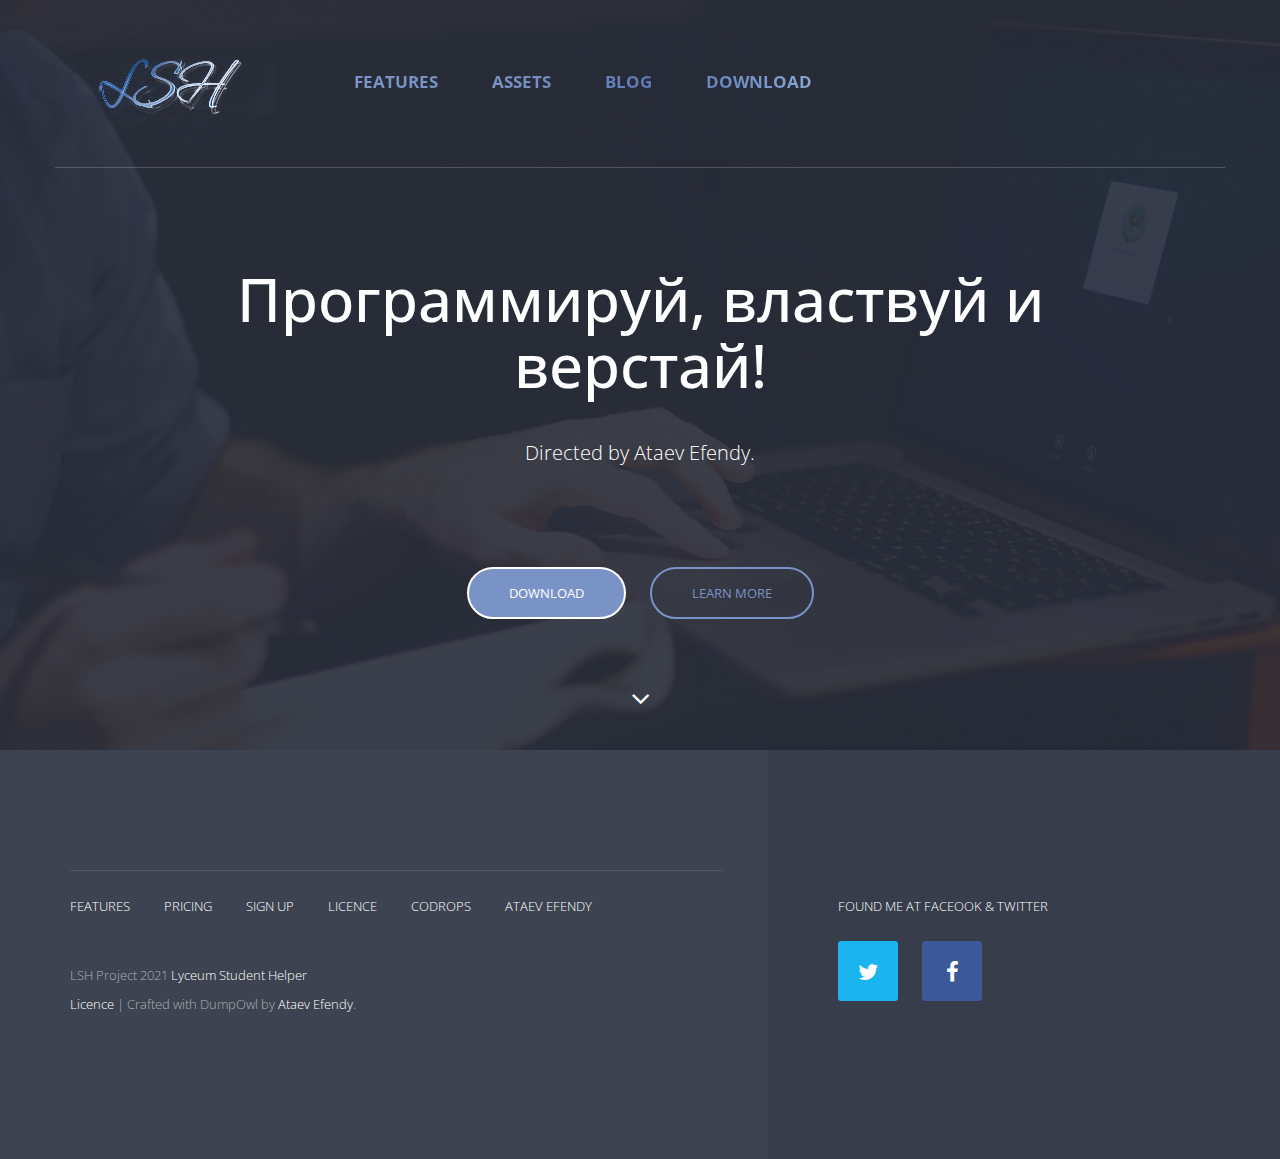
<file: index.html>
<!doctype html>
<!--[if lt IE 7]>      <html class="no-js lt-ie9 lt-ie8 lt-ie7" lang=""> <![endif]-->
<!--[if IE 7]>         <html class="no-js lt-ie9 lt-ie8" lang=""> <![endif]-->
<!--[if IE 8]>         <html class="no-js lt-ie9" lang=""> <![endif]-->
<!--[if gt IE 8]><!--> <html class="no-js" lang=""> <!--<![endif]-->
<head>
    <meta charset="utf-8">
    <!--<meta http-equiv="X-UA-Compatible" content="IE=edge,chrome=1">-->
    <meta http-equiv="X-UA-Compatible" content="IE=edge" />
    <title>Lyceum Student Helper</title>
    <meta name="description" content="">
    <meta name="viewport" content="width=device-width, initial-scale=1">
    <link rel="apple-touch-icon" href="apple-touch-icon.png">
    <link rel="icon" type="image/png" href="favicon-32x32.png" sizes="32x32" />
    <link rel="icon" type="image/png" href="favicon-16x16.png" sizes="16x16" />
    <link rel="stylesheet" href="css/normalize.min.css">
    <link rel="stylesheet" href="css/bootstrap.min.css">
    <link rel="stylesheet" href="css/jquery.fancybox.css">
    <link rel="stylesheet" href="css/flexslider.css">
    <link rel="stylesheet" href="css/styles.css">
    <link rel="stylesheet" href="css/queries.css">
    <link rel="stylesheet" href="css/etline-font.css">
    <link rel="stylesheet" href="bower_components/animate.css/animate.min.css">
    <link rel="stylesheet" href="http://maxcdn.bootstrapcdn.com/font-awesome/4.3.0/css/font-awesome.min.css">
    <script src="js/vendor/modernizr-2.8.3-respond-1.4.2.min.js"></script>
</head>
<body id="top">
    <!--[if lt IE 8]>
    <p class="browserupgrade">You are using an <strong>outdated</strong> browser. Please <a href="http://browsehappy.com/">upgrade your browser</a> to improve your experience.</p>
    <![endif]-->
    <section class="hero">
        <section class="navigation">
            <header>
                <div class="header-content">
                    <div class="logo"><a href="#"><img src="img/LSH-logo5.png" alt="Sedna logo"></a></div>
                    <div class="header-nav">
                        <nav>
                            <ul class="primary-nav">
                                <li><a href="#">Features</a></li>
                                <li><a href="#">Assets</a></li>
                                <li><a href="#">Blog</a></li>
                                <li><a href="#">Download</a></li>
                            </ul>
                        </nav>
                    </div>
                    <div class="navicon">
                        <a class="nav-toggle" href="#"><span></span></a>
                    </div>
                </div>
            </header>
        </section>
        <div class="container">
            <div class="row">
                <div class="col-md-10 col-md-offset-1">
                    <div class="hero-content text-center">
                        <h1>Программируй, властвуй и верстай!</h1>
                        <p class="intro">Directed by Ataev Efendy.</p>
                        <a href="#" class="btn btn-fill btn-large btn-margin-right">Download</a> <a href="#" class="btn btn-accent btn-large">Learn more</a>
                    </div>
                </div>
            </div>
        </div>
        <div class="down-arrow floating-arrow"><a href="#"><i class="fa fa-angle-down"></i></a></div>
    </section>
    <!--
    <section class="intro section-padding">
        <div class="container">
            <div class="row">
                <div class="col-md-4 intro-feature">
                    <div class="intro-icon">
                        <span data-icon="&#xe033;" class="icon"></span>
                    </div>
                    <div class="intro-content">
                        <h5>Easily Customised</h5>
                        <p>Easily customise Sedna to suit your start up, portfolio or product. Take advantage of the layered Sketch file and bring your product to life.</p>
                    </div>
                </div>
                <div class="col-md-4 intro-feature">
                    <div class="intro-icon">
                        <span data-icon="&#xe030;" class="icon"></span>
                    </div>
                    <div class="intro-content">
                        <h5>Modern Design</h5>
                        <p>Designed with modern trends and techniques in mind, Sedna will help your product stand out in an already saturated market.</p>
                    </div>
                </div>
                <div class="col-md-4 intro-feature">
                    <div class="intro-icon">
                        <span data-icon="&#xe046;" class="icon"></span>
                    </div>
                    <div class="intro-content last">
                        <h5>Responsive Development</h5>
                        <p>Built using the latest web technologies like html5, css3, and jQuery, rest assured Sedna will look smashing on every device under the sun.</p>
                    </div>
                </div>
            </div>
        </div>
    </section>
    -->
    <!--
    <section class="features section-padding" id="features">
        <div class="container">
            <div class="row">
                <div class="col-md-5 col-md-offset-7">
                    <div class="feature-list">
                        <h3>Sedna will drive your product forward</h3>
                        <p>Present your product, start up, or portfolio in a beautifully modern way. Turn your visitors in to clients.</p>
                        <ul class="features-stack">
                            <li class="feature-item">
                                <div class="feature-icon">
                                    <span data-icon="&#xe03e;" class="icon"></span>
                                </div>
                                <div class="feature-content">
                                    <h5>Universal & Responsive</h5>
                                    <p>Sedna is universal and will look smashing on any device.</p>
                                </div>
                            </li>
                            <li class="feature-item">
                                <div class="feature-icon">
                                    <span data-icon="&#xe040;" class="icon"></span>
                                </div>
                                <div class="feature-content">
                                    <h5>User Centric Design</h5>
                                    <p>Sedna takes advantage of common design patterns, allowing for a seamless experience for users of all levels.</p>
                                </div>
                            </li>
                            <li class="feature-item">
                                <div class="feature-icon">
                                    <span data-icon="&#xe03c;" class="icon"></span>
                                </div>
                                <div class="feature-content">
                                    <h5>Clean reusable code</h5>
                                    <p>Download and re-use the Sedna open source code for any other project you like.</p>
                                </div>
                            </li>
                        </ul>
                    </div>
                </div>
            </div>
        </div>
        <div class="device-showcase">
            <div class="devices">
                <div class="ipad-wrap wp1"></div>
                <div class="iphone-wrap wp2"></div>
            </div>
        </div>
        <div class="responsive-feature-img"><img src="img/devices.png" alt="responsive devices"></div>
    </section>
-->
<!--
    <section class="features-extra section-padding" id="assets">
        <div class="container">
            <div class="row">
                <div class="col-md-5">
                    <div class="feature-list">
                        <h3>Designed with Sketch!</h3>
                        <p>Easily change/switch/swap every placeholder inside every image on Sedna with the included Sketch files. You’ll have this template customised to suit your business in no time! </p>
                        <p>Nam vehicula malesuada lectus, interdum fringilla nibh. Duis aliquam vitae metus a pharetra. Lorem ipsum dolor sit amet, consectetur adipiscing elit. Donec fermentum augue quis augue ornare, eget faucibus felis pharetra. Proin condimentum et leo quis fringilla.
                        </p>
                        <a href="#" class="btn btn-ghost btn-accent btn-small">What's Sketch?</a>
                    </div>
                </div>
            </div>
        </div>
        <div class="macbook-wrap wp3"></div>
        <div class="responsive-feature-img"><img src="img/macbook-pro.png" alt="responsive devices"></div>
    </section>
    <section class="hero-strip section-padding">
        <div class="container">
            <div class="col-md-12 text-center">
                <h2>
                Customise Sedna with the included <span class="sketch">Sketch <i class="version">3</i></span> file
                </h2>
                <p>Change/swap/edit every aspect of Sedna before you hit development with the included Sketch file.</p>
                <a href="#" class="btn btn-ghost btn-accent btn-large">Download now!</a>
                <div class="logo-placeholder floating-logo"><img src="img/sketch-logo.png" alt="Sketch Logo"></div>
            </div>
        </div>
    </section>
    <section class="blog-intro section-padding" id="blog">
        <div class="container">
            <div class="row">
                <div class="col-md-12">
                    <h3>Showcase your smashing product with Sedna</h3>
                </div>
            </div>
            <div class="row">
                <div class="col-md-6 col-sm-12 col-xs-12 leftcol">
                    <h5>EXCLUSIVE TO CODROPS</h5>
                    <p>Minim veniam, quis nostrud exercitation ullamco laboris nisi ut aliquip ex ea commodo consequat. Duis aute irure dolor in reprehenderit in voluptate velit esse cillum dolore eu fugiat nulla pariatur. Excepteur sint occaecat cupidatat non proident, sunt in culpa qui officia deserunt mollit anim id est laborum.</p>
                </div>
                <div class="col-md-6 col-sm-12 col-xs-12 rightcol">
                    <h5>SPREADING PIXELS AROUND THE WORLD</h5>
                    <p>Minim veniam, quis nostrud exercitation ullamco laboris nisi ut aliquip ex ea commodo consequat. Duis aute irure dolor in reprehenderit in voluptate velit esse cillum dolore eu fugiat nulla pariatur. Excepteur sint occaecat cupidatat non proident, sunt in culpa qui officia deserunt mollit anim id est laborum.</p>
                </div>
            </div>
        </div>
    </section>
    <section class="blog text-center">
        <div class="container-fluid">
            <div class="row">
                <div class="col-md-4">
                    <article class="blog-post">
                        <figure>
                            <a href="img/blog-img-01.jpg" class="single_image">
                                <div class="blog-img-wrap">
                                    <div class="overlay">
                                        <i class="fa fa-search"></i>
                                    </div>
                                    <img src="img/blog-img-01.jpg" alt="Sedna blog image"/>
                                </div>
                            </a>
                            <figcaption>
                            <h2><a href="#" class="blog-category" data-toggle="tooltip" data-placement="top" data-original-title="See more posts">Product</a></h2>
                            <p><a href="#" class="blog-post-title">Getting started with Sedna <i class="fa fa-angle-right"></i></a></p>
                            </figcaption>
                        </figure>
                    </article>
                </div>
                <div class="col-md-4">
                    <article class="blog-post">
                        <figure>
                            <a href="img/blog-img-02.jpg" class="single_image">
                                <div class="blog-img-wrap">
                                    <div class="overlay">
                                        <i class="fa fa-search"></i>
                                    </div>
                                    <img src="img/blog-img-02.jpg" alt="Sedna blog image"/>
                                </div>
                            </a>
                            <figcaption>
                            <h2><a href="#" class="blog-category" data-toggle="tooltip" data-placement="top" data-original-title="See more posts">Technology</a></h2>
                            <p><a href="#" class="blog-post-title">Why IE8 support is deminishing <i class="fa fa-angle-right"></i></a></p>
                            </figcaption>
                        </figure>
                    </article>
                </div>
                <div class="col-md-4">
                    <article class="blog-post">
                        <figure>
                            <a href="img/blog-img-03.jpg" class="single_image">
                                <div class="blog-img-wrap">
                                    <div class="overlay">
                                        <i class="fa fa-search"></i>
                                    </div>
                                    <img src="img/blog-img-03.jpg" class="single_image" alt="Sedna blog image"/>
                                </div>
                            </a>
                            <figcaption>
                            <h2><a href="#" class="blog-category" data-toggle="tooltip" data-placement="top" data-original-title="See more posts">Product</a></h2>
                            <p><a href="#" class="blog-post-title">Sedna tutorial: How to begin your <i class="fa fa-angle-right"></i></a></p>
                            </figcaption>
                        </figure>
                    </article>
                </div>
                <a href="#" class="btn btn-ghost btn-accent btn-small">More news</a>
            </div>
        </div>
    </section>
-->
<!--
    <section class="testimonial-slider section-padding text-center">
        <div class="container">
            <div class="row">
                <div class="col-md-12">
                    <div class="flexslider">
                        <ul class="slides">
                            <li>
                                <div class="avatar"><img src="img/avatar.jpg" alt="Sedna Testimonial Avatar"></div>
                                <h2>"Lorem ipsum dolor sit amet, nullam lucia nisi."</h2>
                                <p class="author">Peter Finlan, Product Designer.</p>
                            </li>
                            <li>
                                <div class="avatar"><img src="img/mani.jpg" alt="Sedna Testimonial Avatar"></div>
                                <h2>"Nunc vel maximus purus. Nullam ac urna ornare."</h2>
                                <p class="author">Manoela Ilic, Founder @ Codrops.</p>
                            </li>
                            <li>
                                <div class="avatar"><img src="img/130.jpg" alt="Sedna Testimonial Avatar"></div>
                                <h2>"Nullam ac urna ornare, ultrices nisl ut, lacinia nisi."</h2>
                                <p class="author">Blaz Robar, Pixel Guru</p>
                            </li>
                        </ul>
                    </div>
                </div>
            </div>
        </div>
    </section>
    <section class="sign-up section-padding text-center" id="download">
        <div class="container">
            <div class="row">
                <div class="col-md-6 col-md-offset-3">
                    <h3>Get started with Sedna, absolutely free</h3>
                    <p>Grab your copy today, exclusively from Codrops</p>
                    <form class="signup-form" action="#" method="POST" role="form">
                        <div class="form-input-group">
                            <i class="fa fa-envelope"></i><input type="text" class="" placeholder="Enter your email" required>
                        </div>
                        <div class="form-input-group">
                            <i class="fa fa-lock"></i><input type="text" class="" placeholder="Enter your password" required>
                        </div>
                        <button type="submit" class="btn-fill sign-up-btn">Sign up for free</button>
                    </form>
                </div>
            </div>
        </div>
    </section>
    <section class="to-top">
        <div class="container">
            <div class="row">
                <div class="to-top-wrap">
                    <a href="#top" class="top"><i class="fa fa-angle-up"></i></a>
                </div>
            </div>
        </div>
    </section>
-->
    <footer>
        <div class="container">
            <div class="row">
                <div class="col-md-7">
                    <div class="footer-links">
                        <ul class="footer-group">
                            <li><a href="#">Features</a></li>
                            <li><a href="#">Pricing</a></li>
                            <li><a href="#">Sign up</a></li>
                            <li><a href="#">Licence</a></li>
                            <li><a href="#">Codrops</a></li>
                            <li><a href="https://vk.com/i_am_always_sarcastic">Ataev Efendy</a></li>
                        </ul>
                        <p>LSH Project 2021 <a href="#">Lyceum Student Helper</a><br>
                        <a href="#">Licence</a> | Crafted with DumpOwl by <a href="#">Ataev Efendy</a>.</p>
                    </div>
                </div>
                <div class="social-share">
                    <p>Found me at Faceook & Twitter</p>
                    <a href="https://twitter.com/NW4E7CjrAIT4fk6" class="twitter-share"><i class="fa fa-twitter"></i></a> <a href="#" class="facebook-share"><i class="fa fa-facebook"></i></a>
                </div>
            </div>
        </div>
    </footer>
    <script src="http://ajax.googleapis.com/ajax/libs/jquery/1.11.2/jquery.min.js"></script>
    <script>window.jQuery || document.write('<script src="js/vendor/jquery-1.11.2.min.js"><\/script>')</script>
    <script src="bower_components/retina.js/dist/retina.js"></script>
    <script src="js/jquery.fancybox.pack.js"></script>
    <script src="js/vendor/bootstrap.min.js"></script>
    <script src="js/scripts.js"></script>
    <script src="js/jquery.flexslider-min.js"></script>
    <script src="bower_components/classie/classie.js"></script>
    <script src="bower_components/jquery-waypoints/lib/jquery.waypoints.min.js"></script>
    <!-- Google Analytics: change UA-XXXXX-X to be your site's ID. -->
    <script>
    (function(b,o,i,l,e,r){b.GoogleAnalyticsObject=l;b[l]||(b[l]=
    function(){(b[l].q=b[l].q||[]).push(arguments)});b[l].l=+new Date;
    e=o.createElement(i);r=o.getElementsByTagName(i)[0];
    e.src='//www.google-analytics.com/analytics.js';
    r.parentNode.insertBefore(e,r)}(window,document,'script','ga'));
    ga('create','UA-XXXXX-X','auto');ga('send','pageview');
    </script>
</body>
</html>
</file>
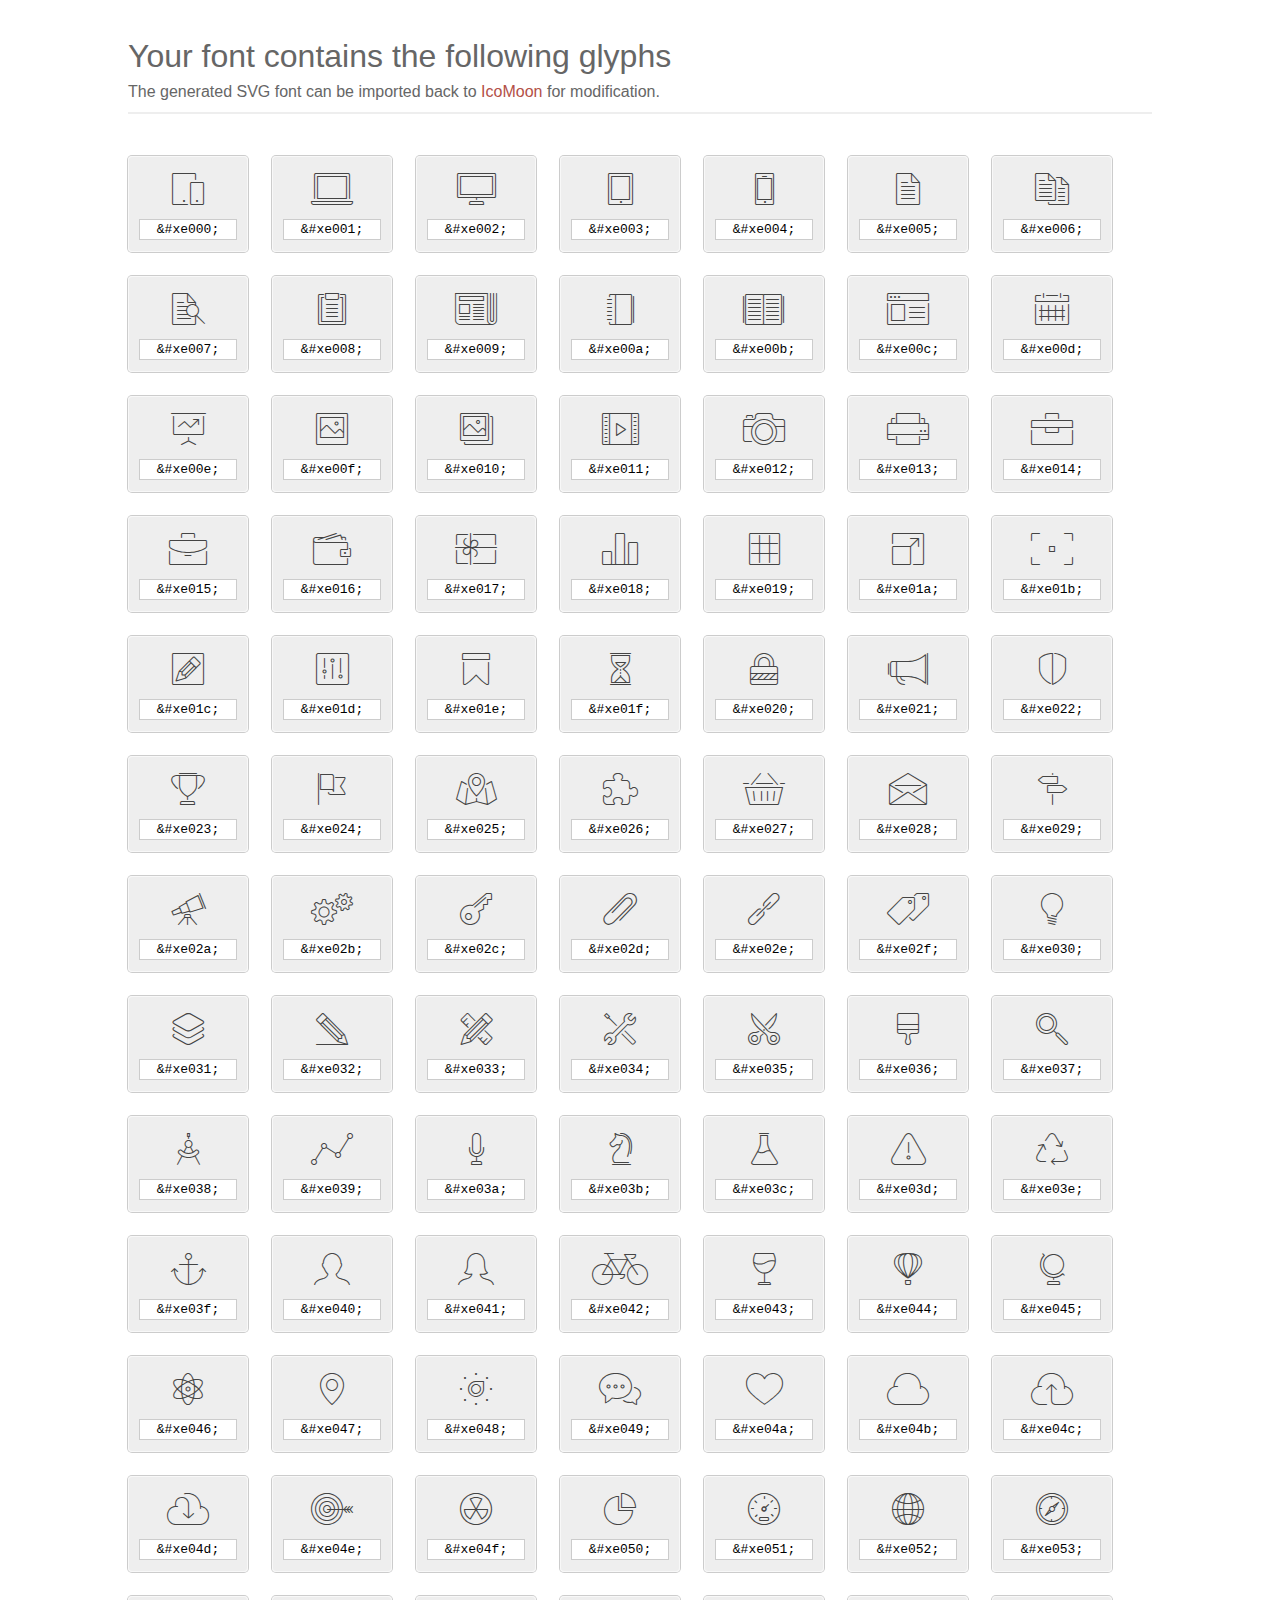
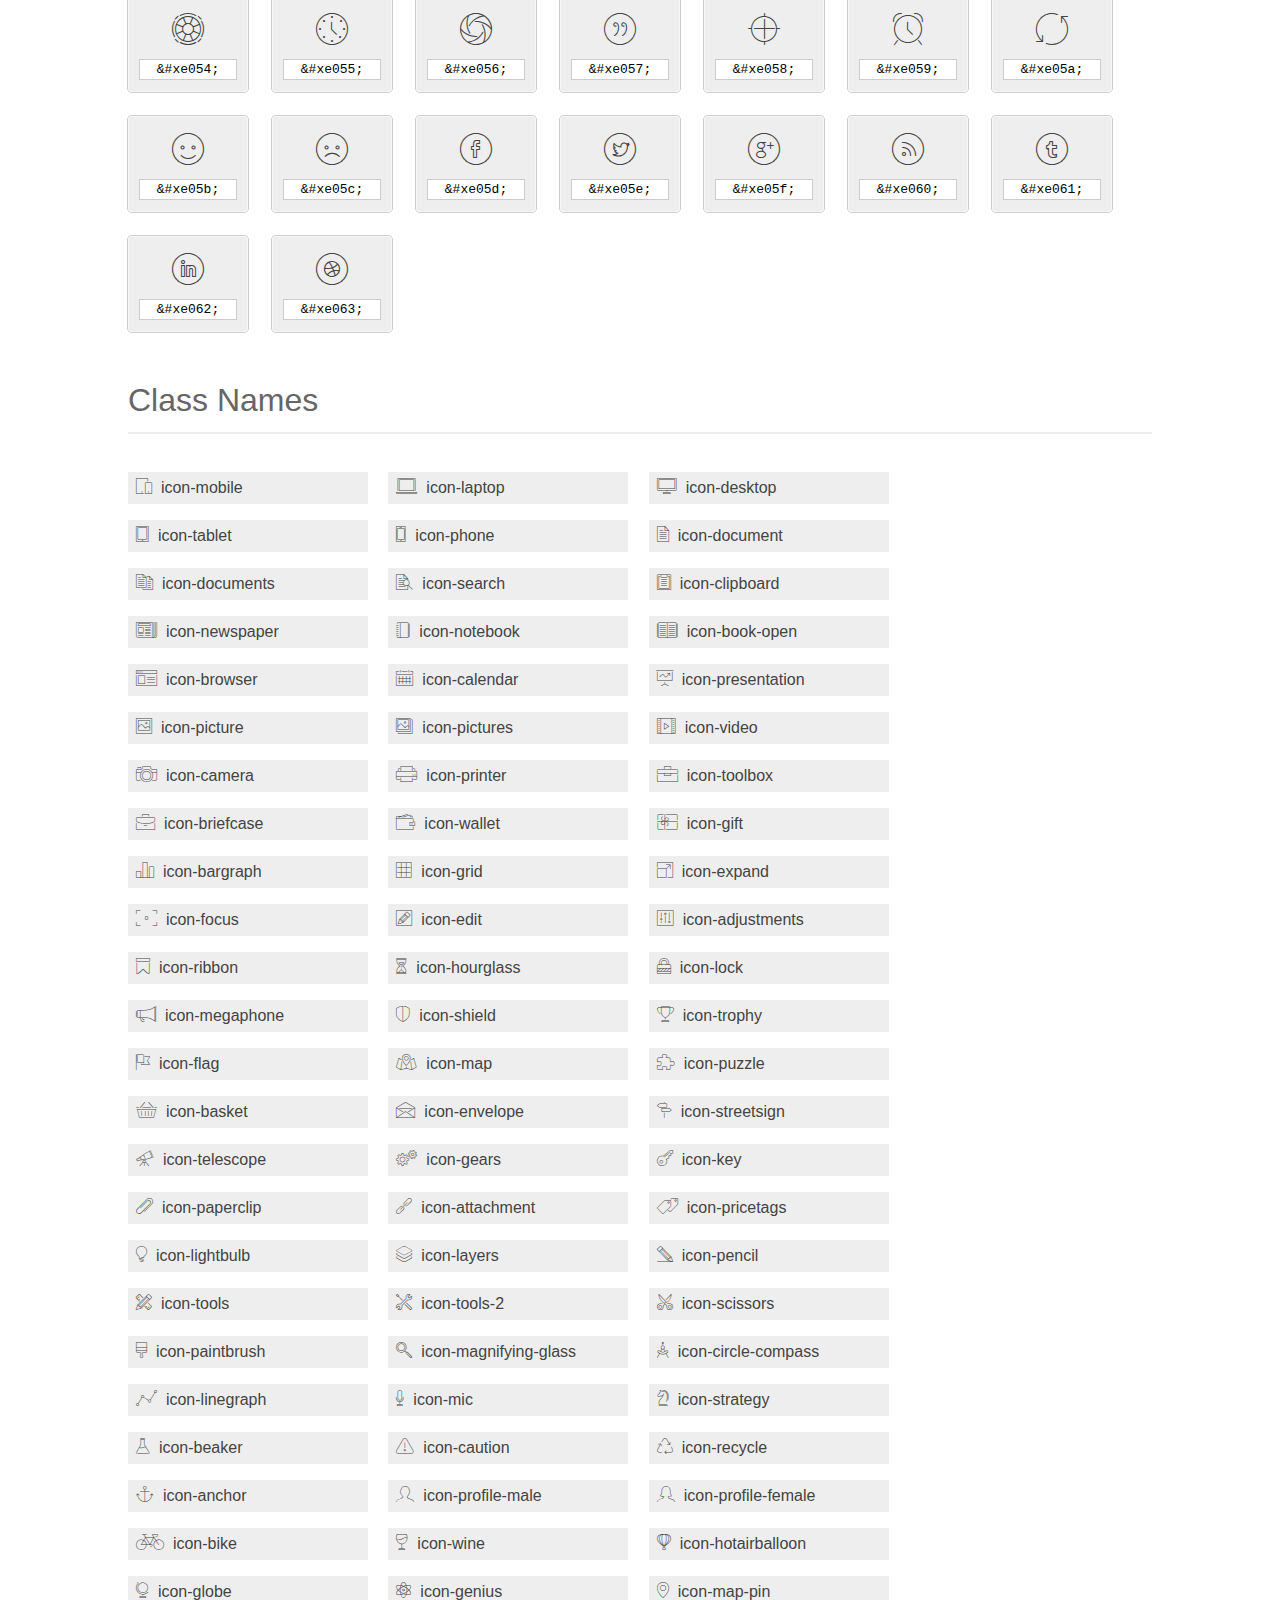
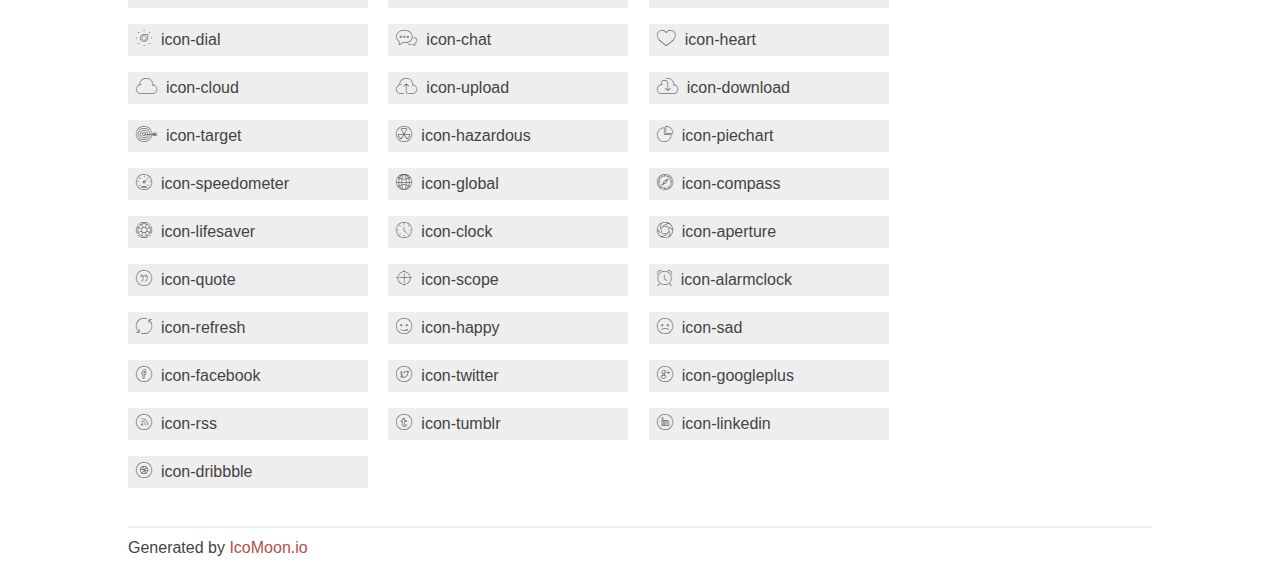
<file: fonts/et-line-font/index.html>
<!doctype html>
<html>
<head>
<title>Your Font/Glyphs</title>
<link rel="stylesheet" href="style.css" />
<!--[if lte IE 7]><script src="lte-ie7.js"></script><![endif]-->
<style>
	section, header, footer {display: block;}
	body {
		font-family: sans-serif;
		color: #444;
		line-height: 1.5;
		font-size: 1em;
	}
	* {
		-moz-box-sizing: border-box;
		-webkit-box-sizing: border-box;
		box-sizing: border-box;
		margin: 0;
		padding: 0;
	}
	.glyph {
		font-size: 16px;
		float: left;
		text-align: center;
		background: #eee;
		padding: .75em;
		margin: .75em 1.5em .75em 0;
		width: 7.5em;
		border-radius: .25em;
		box-shadow: inset 0 0 0 1px #f8f8f8, 0 0 0 1px #CCC;
	}
	.glyph input {
		font-family: consolas, monospace;
		font-size: 13px;
		width: 100%;
		text-align: center;
		border: 0;
		box-shadow: 0 0 0 1px #ccc;
		padding: .125em;
	}
	.w-main {
		width: 80%;
	}
	.centered {
		margin-left: auto;
		margin-right: auto;
	}
	.fs1 {
		font-size: 2em;
	}
	header {
		margin: 2em 0;
		padding-bottom: .5em;
		color: #666;
		box-shadow: 0 2px #eee;
	}
	header h1 {
		font-size: 2em;
		font-weight: normal;
	}
	.clearfix:before, .clearfix:after { content: ""; display: table; }
	.clearfix:after, .clear { clear: both; }
	footer {
		margin-top: 2em;
		padding: .5em 0;
		box-shadow: 0 -2px #eee;
	}
	a, a:visited {
		color: #B35047;
		text-decoration: none;
	}
	a:hover, a:focus {color: #000;}
	.box1 {
		font-size: 16px;
		display: inline-block;
		width: 15em;
		padding: .25em .5em;
		background: #eee;
		margin: .5em 1em .5em 0;
	}
</style>
</head>
<body>
	<div class="w-main centered">
	<section class="mtm clearfix" id="glyphs">
	<header>
		<h1>Your font contains the following glyphs</h1>
		<p>The generated SVG font can be imported back to <a href="http://icomoon.io/app">IcoMoon</a> for modification.</p>
	</header>
	<div class="glyph">
		<div class="fs1" aria-hidden="true" data-icon="&#xe000;"></div>
		<input type="text" readonly="readonly" value="&amp;#xe000;" />
	</div>
	<div class="glyph">
		<div class="fs1" aria-hidden="true" data-icon="&#xe001;"></div>
		<input type="text" readonly="readonly" value="&amp;#xe001;" />
	</div>
	<div class="glyph">
		<div class="fs1" aria-hidden="true" data-icon="&#xe002;"></div>
		<input type="text" readonly="readonly" value="&amp;#xe002;" />
	</div>
	<div class="glyph">
		<div class="fs1" aria-hidden="true" data-icon="&#xe003;"></div>
		<input type="text" readonly="readonly" value="&amp;#xe003;" />
	</div>
	<div class="glyph">
		<div class="fs1" aria-hidden="true" data-icon="&#xe004;"></div>
		<input type="text" readonly="readonly" value="&amp;#xe004;" />
	</div>
	<div class="glyph">
		<div class="fs1" aria-hidden="true" data-icon="&#xe005;"></div>
		<input type="text" readonly="readonly" value="&amp;#xe005;" />
	</div>
	<div class="glyph">
		<div class="fs1" aria-hidden="true" data-icon="&#xe006;"></div>
		<input type="text" readonly="readonly" value="&amp;#xe006;" />
	</div>
	<div class="glyph">
		<div class="fs1" aria-hidden="true" data-icon="&#xe007;"></div>
		<input type="text" readonly="readonly" value="&amp;#xe007;" />
	</div>
	<div class="glyph">
		<div class="fs1" aria-hidden="true" data-icon="&#xe008;"></div>
		<input type="text" readonly="readonly" value="&amp;#xe008;" />
	</div>
	<div class="glyph">
		<div class="fs1" aria-hidden="true" data-icon="&#xe009;"></div>
		<input type="text" readonly="readonly" value="&amp;#xe009;" />
	</div>
	<div class="glyph">
		<div class="fs1" aria-hidden="true" data-icon="&#xe00a;"></div>
		<input type="text" readonly="readonly" value="&amp;#xe00a;" />
	</div>
	<div class="glyph">
		<div class="fs1" aria-hidden="true" data-icon="&#xe00b;"></div>
		<input type="text" readonly="readonly" value="&amp;#xe00b;" />
	</div>
	<div class="glyph">
		<div class="fs1" aria-hidden="true" data-icon="&#xe00c;"></div>
		<input type="text" readonly="readonly" value="&amp;#xe00c;" />
	</div>
	<div class="glyph">
		<div class="fs1" aria-hidden="true" data-icon="&#xe00d;"></div>
		<input type="text" readonly="readonly" value="&amp;#xe00d;" />
	</div>
	<div class="glyph">
		<div class="fs1" aria-hidden="true" data-icon="&#xe00e;"></div>
		<input type="text" readonly="readonly" value="&amp;#xe00e;" />
	</div>
	<div class="glyph">
		<div class="fs1" aria-hidden="true" data-icon="&#xe00f;"></div>
		<input type="text" readonly="readonly" value="&amp;#xe00f;" />
	</div>
	<div class="glyph">
		<div class="fs1" aria-hidden="true" data-icon="&#xe010;"></div>
		<input type="text" readonly="readonly" value="&amp;#xe010;" />
	</div>
	<div class="glyph">
		<div class="fs1" aria-hidden="true" data-icon="&#xe011;"></div>
		<input type="text" readonly="readonly" value="&amp;#xe011;" />
	</div>
	<div class="glyph">
		<div class="fs1" aria-hidden="true" data-icon="&#xe012;"></div>
		<input type="text" readonly="readonly" value="&amp;#xe012;" />
	</div>
	<div class="glyph">
		<div class="fs1" aria-hidden="true" data-icon="&#xe013;"></div>
		<input type="text" readonly="readonly" value="&amp;#xe013;" />
	</div>
	<div class="glyph">
		<div class="fs1" aria-hidden="true" data-icon="&#xe014;"></div>
		<input type="text" readonly="readonly" value="&amp;#xe014;" />
	</div>
	<div class="glyph">
		<div class="fs1" aria-hidden="true" data-icon="&#xe015;"></div>
		<input type="text" readonly="readonly" value="&amp;#xe015;" />
	</div>
	<div class="glyph">
		<div class="fs1" aria-hidden="true" data-icon="&#xe016;"></div>
		<input type="text" readonly="readonly" value="&amp;#xe016;" />
	</div>
	<div class="glyph">
		<div class="fs1" aria-hidden="true" data-icon="&#xe017;"></div>
		<input type="text" readonly="readonly" value="&amp;#xe017;" />
	</div>
	<div class="glyph">
		<div class="fs1" aria-hidden="true" data-icon="&#xe018;"></div>
		<input type="text" readonly="readonly" value="&amp;#xe018;" />
	</div>
	<div class="glyph">
		<div class="fs1" aria-hidden="true" data-icon="&#xe019;"></div>
		<input type="text" readonly="readonly" value="&amp;#xe019;" />
	</div>
	<div class="glyph">
		<div class="fs1" aria-hidden="true" data-icon="&#xe01a;"></div>
		<input type="text" readonly="readonly" value="&amp;#xe01a;" />
	</div>
	<div class="glyph">
		<div class="fs1" aria-hidden="true" data-icon="&#xe01b;"></div>
		<input type="text" readonly="readonly" value="&amp;#xe01b;" />
	</div>
	<div class="glyph">
		<div class="fs1" aria-hidden="true" data-icon="&#xe01c;"></div>
		<input type="text" readonly="readonly" value="&amp;#xe01c;" />
	</div>
	<div class="glyph">
		<div class="fs1" aria-hidden="true" data-icon="&#xe01d;"></div>
		<input type="text" readonly="readonly" value="&amp;#xe01d;" />
	</div>
	<div class="glyph">
		<div class="fs1" aria-hidden="true" data-icon="&#xe01e;"></div>
		<input type="text" readonly="readonly" value="&amp;#xe01e;" />
	</div>
	<div class="glyph">
		<div class="fs1" aria-hidden="true" data-icon="&#xe01f;"></div>
		<input type="text" readonly="readonly" value="&amp;#xe01f;" />
	</div>
	<div class="glyph">
		<div class="fs1" aria-hidden="true" data-icon="&#xe020;"></div>
		<input type="text" readonly="readonly" value="&amp;#xe020;" />
	</div>
	<div class="glyph">
		<div class="fs1" aria-hidden="true" data-icon="&#xe021;"></div>
		<input type="text" readonly="readonly" value="&amp;#xe021;" />
	</div>
	<div class="glyph">
		<div class="fs1" aria-hidden="true" data-icon="&#xe022;"></div>
		<input type="text" readonly="readonly" value="&amp;#xe022;" />
	</div>
	<div class="glyph">
		<div class="fs1" aria-hidden="true" data-icon="&#xe023;"></div>
		<input type="text" readonly="readonly" value="&amp;#xe023;" />
	</div>
	<div class="glyph">
		<div class="fs1" aria-hidden="true" data-icon="&#xe024;"></div>
		<input type="text" readonly="readonly" value="&amp;#xe024;" />
	</div>
	<div class="glyph">
		<div class="fs1" aria-hidden="true" data-icon="&#xe025;"></div>
		<input type="text" readonly="readonly" value="&amp;#xe025;" />
	</div>
	<div class="glyph">
		<div class="fs1" aria-hidden="true" data-icon="&#xe026;"></div>
		<input type="text" readonly="readonly" value="&amp;#xe026;" />
	</div>
	<div class="glyph">
		<div class="fs1" aria-hidden="true" data-icon="&#xe027;"></div>
		<input type="text" readonly="readonly" value="&amp;#xe027;" />
	</div>
	<div class="glyph">
		<div class="fs1" aria-hidden="true" data-icon="&#xe028;"></div>
		<input type="text" readonly="readonly" value="&amp;#xe028;" />
	</div>
	<div class="glyph">
		<div class="fs1" aria-hidden="true" data-icon="&#xe029;"></div>
		<input type="text" readonly="readonly" value="&amp;#xe029;" />
	</div>
	<div class="glyph">
		<div class="fs1" aria-hidden="true" data-icon="&#xe02a;"></div>
		<input type="text" readonly="readonly" value="&amp;#xe02a;" />
	</div>
	<div class="glyph">
		<div class="fs1" aria-hidden="true" data-icon="&#xe02b;"></div>
		<input type="text" readonly="readonly" value="&amp;#xe02b;" />
	</div>
	<div class="glyph">
		<div class="fs1" aria-hidden="true" data-icon="&#xe02c;"></div>
		<input type="text" readonly="readonly" value="&amp;#xe02c;" />
	</div>
	<div class="glyph">
		<div class="fs1" aria-hidden="true" data-icon="&#xe02d;"></div>
		<input type="text" readonly="readonly" value="&amp;#xe02d;" />
	</div>
	<div class="glyph">
		<div class="fs1" aria-hidden="true" data-icon="&#xe02e;"></div>
		<input type="text" readonly="readonly" value="&amp;#xe02e;" />
	</div>
	<div class="glyph">
		<div class="fs1" aria-hidden="true" data-icon="&#xe02f;"></div>
		<input type="text" readonly="readonly" value="&amp;#xe02f;" />
	</div>
	<div class="glyph">
		<div class="fs1" aria-hidden="true" data-icon="&#xe030;"></div>
		<input type="text" readonly="readonly" value="&amp;#xe030;" />
	</div>
	<div class="glyph">
		<div class="fs1" aria-hidden="true" data-icon="&#xe031;"></div>
		<input type="text" readonly="readonly" value="&amp;#xe031;" />
	</div>
	<div class="glyph">
		<div class="fs1" aria-hidden="true" data-icon="&#xe032;"></div>
		<input type="text" readonly="readonly" value="&amp;#xe032;" />
	</div>
	<div class="glyph">
		<div class="fs1" aria-hidden="true" data-icon="&#xe033;"></div>
		<input type="text" readonly="readonly" value="&amp;#xe033;" />
	</div>
	<div class="glyph">
		<div class="fs1" aria-hidden="true" data-icon="&#xe034;"></div>
		<input type="text" readonly="readonly" value="&amp;#xe034;" />
	</div>
	<div class="glyph">
		<div class="fs1" aria-hidden="true" data-icon="&#xe035;"></div>
		<input type="text" readonly="readonly" value="&amp;#xe035;" />
	</div>
	<div class="glyph">
		<div class="fs1" aria-hidden="true" data-icon="&#xe036;"></div>
		<input type="text" readonly="readonly" value="&amp;#xe036;" />
	</div>
	<div class="glyph">
		<div class="fs1" aria-hidden="true" data-icon="&#xe037;"></div>
		<input type="text" readonly="readonly" value="&amp;#xe037;" />
	</div>
	<div class="glyph">
		<div class="fs1" aria-hidden="true" data-icon="&#xe038;"></div>
		<input type="text" readonly="readonly" value="&amp;#xe038;" />
	</div>
	<div class="glyph">
		<div class="fs1" aria-hidden="true" data-icon="&#xe039;"></div>
		<input type="text" readonly="readonly" value="&amp;#xe039;" />
	</div>
	<div class="glyph">
		<div class="fs1" aria-hidden="true" data-icon="&#xe03a;"></div>
		<input type="text" readonly="readonly" value="&amp;#xe03a;" />
	</div>
	<div class="glyph">
		<div class="fs1" aria-hidden="true" data-icon="&#xe03b;"></div>
		<input type="text" readonly="readonly" value="&amp;#xe03b;" />
	</div>
	<div class="glyph">
		<div class="fs1" aria-hidden="true" data-icon="&#xe03c;"></div>
		<input type="text" readonly="readonly" value="&amp;#xe03c;" />
	</div>
	<div class="glyph">
		<div class="fs1" aria-hidden="true" data-icon="&#xe03d;"></div>
		<input type="text" readonly="readonly" value="&amp;#xe03d;" />
	</div>
	<div class="glyph">
		<div class="fs1" aria-hidden="true" data-icon="&#xe03e;"></div>
		<input type="text" readonly="readonly" value="&amp;#xe03e;" />
	</div>
	<div class="glyph">
		<div class="fs1" aria-hidden="true" data-icon="&#xe03f;"></div>
		<input type="text" readonly="readonly" value="&amp;#xe03f;" />
	</div>
	<div class="glyph">
		<div class="fs1" aria-hidden="true" data-icon="&#xe040;"></div>
		<input type="text" readonly="readonly" value="&amp;#xe040;" />
	</div>
	<div class="glyph">
		<div class="fs1" aria-hidden="true" data-icon="&#xe041;"></div>
		<input type="text" readonly="readonly" value="&amp;#xe041;" />
	</div>
	<div class="glyph">
		<div class="fs1" aria-hidden="true" data-icon="&#xe042;"></div>
		<input type="text" readonly="readonly" value="&amp;#xe042;" />
	</div>
	<div class="glyph">
		<div class="fs1" aria-hidden="true" data-icon="&#xe043;"></div>
		<input type="text" readonly="readonly" value="&amp;#xe043;" />
	</div>
	<div class="glyph">
		<div class="fs1" aria-hidden="true" data-icon="&#xe044;"></div>
		<input type="text" readonly="readonly" value="&amp;#xe044;" />
	</div>
	<div class="glyph">
		<div class="fs1" aria-hidden="true" data-icon="&#xe045;"></div>
		<input type="text" readonly="readonly" value="&amp;#xe045;" />
	</div>
	<div class="glyph">
		<div class="fs1" aria-hidden="true" data-icon="&#xe046;"></div>
		<input type="text" readonly="readonly" value="&amp;#xe046;" />
	</div>
	<div class="glyph">
		<div class="fs1" aria-hidden="true" data-icon="&#xe047;"></div>
		<input type="text" readonly="readonly" value="&amp;#xe047;" />
	</div>
	<div class="glyph">
		<div class="fs1" aria-hidden="true" data-icon="&#xe048;"></div>
		<input type="text" readonly="readonly" value="&amp;#xe048;" />
	</div>
	<div class="glyph">
		<div class="fs1" aria-hidden="true" data-icon="&#xe049;"></div>
		<input type="text" readonly="readonly" value="&amp;#xe049;" />
	</div>
	<div class="glyph">
		<div class="fs1" aria-hidden="true" data-icon="&#xe04a;"></div>
		<input type="text" readonly="readonly" value="&amp;#xe04a;" />
	</div>
	<div class="glyph">
		<div class="fs1" aria-hidden="true" data-icon="&#xe04b;"></div>
		<input type="text" readonly="readonly" value="&amp;#xe04b;" />
	</div>
	<div class="glyph">
		<div class="fs1" aria-hidden="true" data-icon="&#xe04c;"></div>
		<input type="text" readonly="readonly" value="&amp;#xe04c;" />
	</div>
	<div class="glyph">
		<div class="fs1" aria-hidden="true" data-icon="&#xe04d;"></div>
		<input type="text" readonly="readonly" value="&amp;#xe04d;" />
	</div>
	<div class="glyph">
		<div class="fs1" aria-hidden="true" data-icon="&#xe04e;"></div>
		<input type="text" readonly="readonly" value="&amp;#xe04e;" />
	</div>
	<div class="glyph">
		<div class="fs1" aria-hidden="true" data-icon="&#xe04f;"></div>
		<input type="text" readonly="readonly" value="&amp;#xe04f;" />
	</div>
	<div class="glyph">
		<div class="fs1" aria-hidden="true" data-icon="&#xe050;"></div>
		<input type="text" readonly="readonly" value="&amp;#xe050;" />
	</div>
	<div class="glyph">
		<div class="fs1" aria-hidden="true" data-icon="&#xe051;"></div>
		<input type="text" readonly="readonly" value="&amp;#xe051;" />
	</div>
	<div class="glyph">
		<div class="fs1" aria-hidden="true" data-icon="&#xe052;"></div>
		<input type="text" readonly="readonly" value="&amp;#xe052;" />
	</div>
	<div class="glyph">
		<div class="fs1" aria-hidden="true" data-icon="&#xe053;"></div>
		<input type="text" readonly="readonly" value="&amp;#xe053;" />
	</div>
	<div class="glyph">
		<div class="fs1" aria-hidden="true" data-icon="&#xe054;"></div>
		<input type="text" readonly="readonly" value="&amp;#xe054;" />
	</div>
	<div class="glyph">
		<div class="fs1" aria-hidden="true" data-icon="&#xe055;"></div>
		<input type="text" readonly="readonly" value="&amp;#xe055;" />
	</div>
	<div class="glyph">
		<div class="fs1" aria-hidden="true" data-icon="&#xe056;"></div>
		<input type="text" readonly="readonly" value="&amp;#xe056;" />
	</div>
	<div class="glyph">
		<div class="fs1" aria-hidden="true" data-icon="&#xe057;"></div>
		<input type="text" readonly="readonly" value="&amp;#xe057;" />
	</div>
	<div class="glyph">
		<div class="fs1" aria-hidden="true" data-icon="&#xe058;"></div>
		<input type="text" readonly="readonly" value="&amp;#xe058;" />
	</div>
	<div class="glyph">
		<div class="fs1" aria-hidden="true" data-icon="&#xe059;"></div>
		<input type="text" readonly="readonly" value="&amp;#xe059;" />
	</div>
	<div class="glyph">
		<div class="fs1" aria-hidden="true" data-icon="&#xe05a;"></div>
		<input type="text" readonly="readonly" value="&amp;#xe05a;" />
	</div>
	<div class="glyph">
		<div class="fs1" aria-hidden="true" data-icon="&#xe05b;"></div>
		<input type="text" readonly="readonly" value="&amp;#xe05b;" />
	</div>
	<div class="glyph">
		<div class="fs1" aria-hidden="true" data-icon="&#xe05c;"></div>
		<input type="text" readonly="readonly" value="&amp;#xe05c;" />
	</div>
	<div class="glyph">
		<div class="fs1" aria-hidden="true" data-icon="&#xe05d;"></div>
		<input type="text" readonly="readonly" value="&amp;#xe05d;" />
	</div>
	<div class="glyph">
		<div class="fs1" aria-hidden="true" data-icon="&#xe05e;"></div>
		<input type="text" readonly="readonly" value="&amp;#xe05e;" />
	</div>
	<div class="glyph">
		<div class="fs1" aria-hidden="true" data-icon="&#xe05f;"></div>
		<input type="text" readonly="readonly" value="&amp;#xe05f;" />
	</div>
	<div class="glyph">
		<div class="fs1" aria-hidden="true" data-icon="&#xe060;"></div>
		<input type="text" readonly="readonly" value="&amp;#xe060;" />
	</div>
	<div class="glyph">
		<div class="fs1" aria-hidden="true" data-icon="&#xe061;"></div>
		<input type="text" readonly="readonly" value="&amp;#xe061;" />
	</div>
	<div class="glyph">
		<div class="fs1" aria-hidden="true" data-icon="&#xe062;"></div>
		<input type="text" readonly="readonly" value="&amp;#xe062;" />
	</div>
	<div class="glyph">
		<div class="fs1" aria-hidden="true" data-icon="&#xe063;"></div>
		<input type="text" readonly="readonly" value="&amp;#xe063;" />
	</div>
	</section>
	<div class="clear"></div>
	<section class="mtm clearfix" id="glyphs">
	<header>
		<h1>Class Names</h1>
	</header>
	<span class="box1">
		<span aria-hidden="true" class="icon-mobile"></span>
		&nbsp;icon-mobile
	</span>
	<span class="box1">
		<span aria-hidden="true" class="icon-laptop"></span>
		&nbsp;icon-laptop
	</span>
	<span class="box1">
		<span aria-hidden="true" class="icon-desktop"></span>
		&nbsp;icon-desktop
	</span>
	<span class="box1">
		<span aria-hidden="true" class="icon-tablet"></span>
		&nbsp;icon-tablet
	</span>
	<span class="box1">
		<span aria-hidden="true" class="icon-phone"></span>
		&nbsp;icon-phone
	</span>
	<span class="box1">
		<span aria-hidden="true" class="icon-document"></span>
		&nbsp;icon-document
	</span>
	<span class="box1">
		<span aria-hidden="true" class="icon-documents"></span>
		&nbsp;icon-documents
	</span>
	<span class="box1">
		<span aria-hidden="true" class="icon-search"></span>
		&nbsp;icon-search
	</span>
	<span class="box1">
		<span aria-hidden="true" class="icon-clipboard"></span>
		&nbsp;icon-clipboard
	</span>
	<span class="box1">
		<span aria-hidden="true" class="icon-newspaper"></span>
		&nbsp;icon-newspaper
	</span>
	<span class="box1">
		<span aria-hidden="true" class="icon-notebook"></span>
		&nbsp;icon-notebook
	</span>
	<span class="box1">
		<span aria-hidden="true" class="icon-book-open"></span>
		&nbsp;icon-book-open
	</span>
	<span class="box1">
		<span aria-hidden="true" class="icon-browser"></span>
		&nbsp;icon-browser
	</span>
	<span class="box1">
		<span aria-hidden="true" class="icon-calendar"></span>
		&nbsp;icon-calendar
	</span>
	<span class="box1">
		<span aria-hidden="true" class="icon-presentation"></span>
		&nbsp;icon-presentation
	</span>
	<span class="box1">
		<span aria-hidden="true" class="icon-picture"></span>
		&nbsp;icon-picture
	</span>
	<span class="box1">
		<span aria-hidden="true" class="icon-pictures"></span>
		&nbsp;icon-pictures
	</span>
	<span class="box1">
		<span aria-hidden="true" class="icon-video"></span>
		&nbsp;icon-video
	</span>
	<span class="box1">
		<span aria-hidden="true" class="icon-camera"></span>
		&nbsp;icon-camera
	</span>
	<span class="box1">
		<span aria-hidden="true" class="icon-printer"></span>
		&nbsp;icon-printer
	</span>
	<span class="box1">
		<span aria-hidden="true" class="icon-toolbox"></span>
		&nbsp;icon-toolbox
	</span>
	<span class="box1">
		<span aria-hidden="true" class="icon-briefcase"></span>
		&nbsp;icon-briefcase
	</span>
	<span class="box1">
		<span aria-hidden="true" class="icon-wallet"></span>
		&nbsp;icon-wallet
	</span>
	<span class="box1">
		<span aria-hidden="true" class="icon-gift"></span>
		&nbsp;icon-gift
	</span>
	<span class="box1">
		<span aria-hidden="true" class="icon-bargraph"></span>
		&nbsp;icon-bargraph
	</span>
	<span class="box1">
		<span aria-hidden="true" class="icon-grid"></span>
		&nbsp;icon-grid
	</span>
	<span class="box1">
		<span aria-hidden="true" class="icon-expand"></span>
		&nbsp;icon-expand
	</span>
	<span class="box1">
		<span aria-hidden="true" class="icon-focus"></span>
		&nbsp;icon-focus
	</span>
	<span class="box1">
		<span aria-hidden="true" class="icon-edit"></span>
		&nbsp;icon-edit
	</span>
	<span class="box1">
		<span aria-hidden="true" class="icon-adjustments"></span>
		&nbsp;icon-adjustments
	</span>
	<span class="box1">
		<span aria-hidden="true" class="icon-ribbon"></span>
		&nbsp;icon-ribbon
	</span>
	<span class="box1">
		<span aria-hidden="true" class="icon-hourglass"></span>
		&nbsp;icon-hourglass
	</span>
	<span class="box1">
		<span aria-hidden="true" class="icon-lock"></span>
		&nbsp;icon-lock
	</span>
	<span class="box1">
		<span aria-hidden="true" class="icon-megaphone"></span>
		&nbsp;icon-megaphone
	</span>
	<span class="box1">
		<span aria-hidden="true" class="icon-shield"></span>
		&nbsp;icon-shield
	</span>
	<span class="box1">
		<span aria-hidden="true" class="icon-trophy"></span>
		&nbsp;icon-trophy
	</span>
	<span class="box1">
		<span aria-hidden="true" class="icon-flag"></span>
		&nbsp;icon-flag
	</span>
	<span class="box1">
		<span aria-hidden="true" class="icon-map"></span>
		&nbsp;icon-map
	</span>
	<span class="box1">
		<span aria-hidden="true" class="icon-puzzle"></span>
		&nbsp;icon-puzzle
	</span>
	<span class="box1">
		<span aria-hidden="true" class="icon-basket"></span>
		&nbsp;icon-basket
	</span>
	<span class="box1">
		<span aria-hidden="true" class="icon-envelope"></span>
		&nbsp;icon-envelope
	</span>
	<span class="box1">
		<span aria-hidden="true" class="icon-streetsign"></span>
		&nbsp;icon-streetsign
	</span>
	<span class="box1">
		<span aria-hidden="true" class="icon-telescope"></span>
		&nbsp;icon-telescope
	</span>
	<span class="box1">
		<span aria-hidden="true" class="icon-gears"></span>
		&nbsp;icon-gears
	</span>
	<span class="box1">
		<span aria-hidden="true" class="icon-key"></span>
		&nbsp;icon-key
	</span>
	<span class="box1">
		<span aria-hidden="true" class="icon-paperclip"></span>
		&nbsp;icon-paperclip
	</span>
	<span class="box1">
		<span aria-hidden="true" class="icon-attachment"></span>
		&nbsp;icon-attachment
	</span>
	<span class="box1">
		<span aria-hidden="true" class="icon-pricetags"></span>
		&nbsp;icon-pricetags
	</span>
	<span class="box1">
		<span aria-hidden="true" class="icon-lightbulb"></span>
		&nbsp;icon-lightbulb
	</span>
	<span class="box1">
		<span aria-hidden="true" class="icon-layers"></span>
		&nbsp;icon-layers
	</span>
	<span class="box1">
		<span aria-hidden="true" class="icon-pencil"></span>
		&nbsp;icon-pencil
	</span>
	<span class="box1">
		<span aria-hidden="true" class="icon-tools"></span>
		&nbsp;icon-tools
	</span>
	<span class="box1">
		<span aria-hidden="true" class="icon-tools-2"></span>
		&nbsp;icon-tools-2
	</span>
	<span class="box1">
		<span aria-hidden="true" class="icon-scissors"></span>
		&nbsp;icon-scissors
	</span>
	<span class="box1">
		<span aria-hidden="true" class="icon-paintbrush"></span>
		&nbsp;icon-paintbrush
	</span>
	<span class="box1">
		<span aria-hidden="true" class="icon-magnifying-glass"></span>
		&nbsp;icon-magnifying-glass
	</span>
	<span class="box1">
		<span aria-hidden="true" class="icon-circle-compass"></span>
		&nbsp;icon-circle-compass
	</span>
	<span class="box1">
		<span aria-hidden="true" class="icon-linegraph"></span>
		&nbsp;icon-linegraph
	</span>
	<span class="box1">
		<span aria-hidden="true" class="icon-mic"></span>
		&nbsp;icon-mic
	</span>
	<span class="box1">
		<span aria-hidden="true" class="icon-strategy"></span>
		&nbsp;icon-strategy
	</span>
	<span class="box1">
		<span aria-hidden="true" class="icon-beaker"></span>
		&nbsp;icon-beaker
	</span>
	<span class="box1">
		<span aria-hidden="true" class="icon-caution"></span>
		&nbsp;icon-caution
	</span>
	<span class="box1">
		<span aria-hidden="true" class="icon-recycle"></span>
		&nbsp;icon-recycle
	</span>
	<span class="box1">
		<span aria-hidden="true" class="icon-anchor"></span>
		&nbsp;icon-anchor
	</span>
	<span class="box1">
		<span aria-hidden="true" class="icon-profile-male"></span>
		&nbsp;icon-profile-male
	</span>
	<span class="box1">
		<span aria-hidden="true" class="icon-profile-female"></span>
		&nbsp;icon-profile-female
	</span>
	<span class="box1">
		<span aria-hidden="true" class="icon-bike"></span>
		&nbsp;icon-bike
	</span>
	<span class="box1">
		<span aria-hidden="true" class="icon-wine"></span>
		&nbsp;icon-wine
	</span>
	<span class="box1">
		<span aria-hidden="true" class="icon-hotairballoon"></span>
		&nbsp;icon-hotairballoon
	</span>
	<span class="box1">
		<span aria-hidden="true" class="icon-globe"></span>
		&nbsp;icon-globe
	</span>
	<span class="box1">
		<span aria-hidden="true" class="icon-genius"></span>
		&nbsp;icon-genius
	</span>
	<span class="box1">
		<span aria-hidden="true" class="icon-map-pin"></span>
		&nbsp;icon-map-pin
	</span>
	<span class="box1">
		<span aria-hidden="true" class="icon-dial"></span>
		&nbsp;icon-dial
	</span>
	<span class="box1">
		<span aria-hidden="true" class="icon-chat"></span>
		&nbsp;icon-chat
	</span>
	<span class="box1">
		<span aria-hidden="true" class="icon-heart"></span>
		&nbsp;icon-heart
	</span>
	<span class="box1">
		<span aria-hidden="true" class="icon-cloud"></span>
		&nbsp;icon-cloud
	</span>
	<span class="box1">
		<span aria-hidden="true" class="icon-upload"></span>
		&nbsp;icon-upload
	</span>
	<span class="box1">
		<span aria-hidden="true" class="icon-download"></span>
		&nbsp;icon-download
	</span>
	<span class="box1">
		<span aria-hidden="true" class="icon-target"></span>
		&nbsp;icon-target
	</span>
	<span class="box1">
		<span aria-hidden="true" class="icon-hazardous"></span>
		&nbsp;icon-hazardous
	</span>
	<span class="box1">
		<span aria-hidden="true" class="icon-piechart"></span>
		&nbsp;icon-piechart
	</span>
	<span class="box1">
		<span aria-hidden="true" class="icon-speedometer"></span>
		&nbsp;icon-speedometer
	</span>
	<span class="box1">
		<span aria-hidden="true" class="icon-global"></span>
		&nbsp;icon-global
	</span>
	<span class="box1">
		<span aria-hidden="true" class="icon-compass"></span>
		&nbsp;icon-compass
	</span>
	<span class="box1">
		<span aria-hidden="true" class="icon-lifesaver"></span>
		&nbsp;icon-lifesaver
	</span>
	<span class="box1">
		<span aria-hidden="true" class="icon-clock"></span>
		&nbsp;icon-clock
	</span>
	<span class="box1">
		<span aria-hidden="true" class="icon-aperture"></span>
		&nbsp;icon-aperture
	</span>
	<span class="box1">
		<span aria-hidden="true" class="icon-quote"></span>
		&nbsp;icon-quote
	</span>
	<span class="box1">
		<span aria-hidden="true" class="icon-scope"></span>
		&nbsp;icon-scope
	</span>
	<span class="box1">
		<span aria-hidden="true" class="icon-alarmclock"></span>
		&nbsp;icon-alarmclock
	</span>
	<span class="box1">
		<span aria-hidden="true" class="icon-refresh"></span>
		&nbsp;icon-refresh
	</span>
	<span class="box1">
		<span aria-hidden="true" class="icon-happy"></span>
		&nbsp;icon-happy
	</span>
	<span class="box1">
		<span aria-hidden="true" class="icon-sad"></span>
		&nbsp;icon-sad
	</span>
	<span class="box1">
		<span aria-hidden="true" class="icon-facebook"></span>
		&nbsp;icon-facebook
	</span>
	<span class="box1">
		<span aria-hidden="true" class="icon-twitter"></span>
		&nbsp;icon-twitter
	</span>
	<span class="box1">
		<span aria-hidden="true" class="icon-googleplus"></span>
		&nbsp;icon-googleplus
	</span>
	<span class="box1">
		<span aria-hidden="true" class="icon-rss"></span>
		&nbsp;icon-rss
	</span>
	<span class="box1">
		<span aria-hidden="true" class="icon-tumblr"></span>
		&nbsp;icon-tumblr
	</span>
	<span class="box1">
		<span aria-hidden="true" class="icon-linkedin"></span>
		&nbsp;icon-linkedin
	</span>
	<span class="box1">
		<span aria-hidden="true" class="icon-dribbble"></span>
		&nbsp;icon-dribbble
	</span>
	</section>
	<footer>
		<p>Generated by <a href="http://icomoon.io">IcoMoon.io</a></p>
	</footer>
	</div>
	<script>
	document.getElementById("glyphs").addEventListener("click", function(e) {
		var target = e.target;
		if (target.tagName === "INPUT") {
			target.select();
		}
	});
	</script>
</body>
</html>
</file>
<file: css/styles.css>
@import url(http://fonts.googleapis.com/css?family=Open+Sans:300italic,400italic,600italic,700italic,800italic,400,300,600,700,800);
@import url(http://fonts.googleapis.com/css?family=Merriweather:400,300,400italic,300italic,700,700italic);
@import url(http://fonts.googleapis.com/css?family=Nunito:400,300,700);
/* ==========================================================================
Typography
========================================================================== */
p {
  font-size: 15px;
  line-height: 29px;
  color: rgba(28, 54, 83, 0.6);
  padding-bottom: 20px; }

h1 {
  font-size: 60px; }

h2 {
  font-size: 40px;
  font-weight: 300;
  color: #3D4351; }

h3 {
  font-size: 24px;
  margin-bottom: 20px;
  color: #3D4351; }

h4 {
  font-size: 18px; }

h5 {
  font-size: 15px;
  color: #3D4351;
  text-transform: uppercase;
  font-weight: 500; }

.btn {
  font-size: 13px;
  border: solid 2px;
  border-radius: 40px;
  display: inline-block;
  text-transform: uppercase; }

.btn:hover, .btn:focus {
  color: #fff;
  border-color: #7a93c6;
  background-color: #7a93c6; }

.btn-white {
  background-color: #7a93c6;
    -webkit-background-clip: text;
    -webkit-text-fill-color: transparent;
  font-size: 13px;
  border: solid 2px;
  border-radius: 40px;
  display: inline-block;
  border-color: #7a93c6; }

.btn-white:hover, .btn-white:focus {
  color: #0B2349;
  border-color: #fff; }

.btn-fill {
  color: #fff;#0B2349
  border: solid 2px #7a93c6;
  border-radius: 40px;
  display: inline-block;
  text-transform: uppercase;
  background-color: #7a93c6; }

.btn-fill:hover, .btn-fill:focus {
  color: #fff;
  background-color: #7a93c6;
  border-color: #7a93c6; }

.btn-small {
  padding: 8px 40px; }

.btn-large {
  padding: 15px 40px; }

.btn-margin-right {
  margin-right: 20px; }

section.intro, section.features-extra, section.sign-up {
  background: #fff; }

section.features, section.blog-intro, section.blog {
  background: #F3F4F8; }

/* ==========================================================================
Global Styles
========================================================================== */
.group:after {
  content: "";
  display: table;
  clear: both; }

.no-padding {
  padding: 0; }

.no-margin {
  margin: 0; }

a {
  color: #7a93c6;
  -webkit-transition-timing-function: ease;
  transition-timing-function: ease;
  -webkit-transition-duration: 200ms;
  transition-duration: 200ms;
  -webkit-transition-property: color, border-color, background-color;
  transition-property: color, border-color, background-color; }

a:hover, a:focus {
  color: #7a93c6;
  text-decoration: none; }

body {
  font-family: "Open Sans", sans-serif;
  font-weight: 300;
  color: rgba(28, 54, 83, 0.6);
  -webkit-text-size-adjust: 100%; }

ul, ol {
  margin: 0;
  padding: 0; }

ul li {
  list-style: none; }

.section-padding {
  padding: 250px 0; }

.tooltip {
  position: absolute;
  z-index: 1070;
  display: block;
  font-family: "Helvetica Neue", Helvetica, Arial, sans-serif;
  font-size: 12px;
  font-weight: normal;
  line-height: 1.4;
  visibility: visible;
  filter: alpha(opacity=0);
  opacity: 0; }

.tooltip.in {
  filter: alpha(opacity=90);
  opacity: .9; }

.tooltip.top {
  padding: 5px 0;
  margin-top: -3px; }

.tooltip.right {
  padding: 0 5px;
  margin-left: 3px; }

.tooltip.bottom {
  padding: 5px 0;
  margin-top: 3px; }

.tooltip.left {
  padding: 0 5px;
  margin-left: -3px; }

.tooltip-inner {
  max-width: 200px;
  padding: 3px 8px;
  color: #fff;
  text-align: center;
  text-decoration: none;
  text-transform: capitalize;
  background-color: #000;
  border-radius: 4px; }

/* ==========================================================================
Animations
========================================================================== */
.pulse2 {
  -webkit-animation-name: pulse2;
          animation-name: pulse2;
  -webkit-animation-duration: 1s;
          animation-duration: 1s;
  -webkit-animation-iteration-count: infinite;
          animation-iteration-count: infinite;
  -webkit-animation-timing-function: linear;
          animation-timing-function: linear; }

@-webkit-keyframes pulse2 {

  0% {
    -webkit-transform: scale(1.1);
            transform: scale(1.1); 
          }
  50% {
    -webkit-transform: scale(0.8);
            transform: scale(0.8); 
          }
  100% {
    -webkit-transform: scale(1);
            transform: scale(1); 
            } 
          }

@keyframes pulse2 {
  0% {
    -webkit-transform: scale(1.1);
            transform: scale(1.1); 
          }
  50% {
    -webkit-transform: scale(0.8);
            transform: scale(0.8); 
          }
  100% {
    -webkit-transform: scale(1);
            transform: scale(1); 
            } 
          }
.floating-arrow {
  -webkit-animation-name: floating-arrow;
          animation-name: floating-arrow;
  -webkit-animation-duration: 2s;
          animation-duration: 2s;
  -webkit-animation-iteration-count: infinite;
          animation-iteration-count: infinite;
  -webkit-animation-timing-function: ease-in-out;
          animation-timing-function: ease-in-out; 
        }

@-webkit-keyframes floating-arrow {
  from {
    -webkit-transform: translate(-50%, 0);
            transform: translate(-50%, 0); 
          }
  65% {
    -webkit-transform: translate(-50%, 15px);
            transform: translate(-50%, 15px); 
          }
  to {
    -webkit-transform: translate(-50%, 0);
            transform: translate(-50%, 0); 
            } 
          }

@keyframes floating-arrow {
  from {
    -webkit-transform: translate(-50%, 0);
            transform: translate(-50%, 0); 
          }
  65% {
    -webkit-transform: translate(-50%, 15px);
            transform: translate(-50%, 15px); 
          }
  to {
    -webkit-transform: translate(-50%, 0);
            transform: translate(-50%, 0); 
            } 
          }
.floating-logo {
  -webkit-animation-name: floating-logo;
          animation-name: floating-logo;
  -webkit-animation-duration: 2s;
          animation-duration: 2s;
  -webkit-animation-iteration-count: infinite;
          animation-iteration-count: infinite;
  -webkit-animation-timing-function: ease-in-out;
          animation-timing-function: ease-in-out; 
        }

@-webkit-keyframes floating-logo {
  from {
    -webkit-transform: translate(-50%, 0);
            transform: translate(-50%, 0); 
          }
  50% {
    -webkit-transform: translate(-50%, 10px);
            transform: translate(-50%, 10px); 
          }
  to {
    -webkit-transform: translate(-50%, 0);
            transform: translate(-50%, 0); 
            } 
          }

@keyframes floating-logo {
  from {
    -webkit-transform: translate(-50%, 0);
            transform: translate(-50%, 0); 
          }
  50% {
    -webkit-transform: translate(-50%, 10px);
            transform: translate(-50%, 10px); 
          }
  to {
    -webkit-transform: translate(-50%, 0);
            transform: translate(-50%, 0); 
            } 
          }
/* ==========================================================================
Waypoinsts
========================================================================== */
.wp1, .wp2, .wp3, .wp4, .wp5, .wp6, .wp7, .wp8, .wp9 {
  visibility: hidden; 
}

.wp2 {
  -webkit-animation-delay: 0.3s;
  animation-delay: 0.3s; 
}

.bounceInLeft, .bounceInRight, .fadeInUp, .fadeInUpDelay, .fadeInDown, .fadeInUpD, .fadeInLeft, .fadeInRight, .bounceInDown {
  visibility: visible; 
}

/* ==========================================================================
Navigation
========================================================================== */
.header-nav.open {
  visibility: visible;
  opacity: 0.9;
  -webkit-transition: opacity 0.5s;
  transition: opacity 0.5s; 
}

.nav-toggle {
  position: absolute;
  top: 0;
  right: 15px;
  z-index: 999999;
  padding: 10px 35px 16px 0;
  cursor: pointer; 
}

.nav-toggle:focus {
  outline: none; 
}

.nav-toggle span, .nav-toggle span:before, .nav-toggle span:after {
  content: "";
  position: absolute;
  display: block;
  width: 35px;
  height: 3px;
  border-radius: 1px;
  background: #fff;
  cursor: pointer; 
}

.nav-toggle span:before {
  top: -10px;
}

.nav-toggle span:after {
  bottom: -10px; 
}

.nav-toggle span, .nav-toggle span:before, .nav-toggle span:after {
  -webkit-transition: all 300ms ease-in-out;
  transition: all 300ms ease-in-out; 
}

.nav-toggle.active span {
  background-color: transparent; 
}

.nav-toggle.active span:before, .nav-toggle.active span:after {
  top: 0; 
}

.nav-toggle.active span:before {
  -ms-transform: rotate(45deg);
  -webkit-transform: rotate(45deg);
  transform: rotate(45deg); 
}

.nav-toggle.active span:after {
  top: 10px;
  -ms-transform: translatey(-10px) rotate(-45deg);
  -webkit-transform: translatey(-10px) rotate(-45deg);
  transform: translatey(-10px) rotate(-45deg); 
}

.navicon {
  position: absolute;
  height: 26px;
  right: 10px;
  top: 48px;
  visibility: hidden;
  -webkit-transition: all 300ms ease-in-out;
          transition: all 300ms ease-in-out; 
        }

/* ==========================================================================
Hero
========================================================================== */
.hero {
  min-height: 750px;
  background: url("../img/hero.jpg") center center;
  background-size: cover;
  position: relative; 
}
  .hero .down-arrow a {
    color: #fff; 
  }
  .hero h1 {
    color: #fff;
    margin-bottom: 40px; 
  }
  .hero p.intro {
    color: #fff;
    font-size: 20px;
    font-weight: 300;
    margin-bottom: 80px; 
  }
  .hero .hero-content {
    padding-top: 26%; 
  }

.navigation {
  -webkit-transition: all 300ms ease-in-out;
          transition: all 300ms ease-in-out;
  position: fixed;
  width: 100%;
  z-index: 999; 
}

.fixed {
  position: fixed;
  background-color: #232731;
  z-index: 999;
  width: 100%; 
}

header {
  padding: 20px 0;
  border-bottom: solid 1px rgba(255, 255, 255, 0.2);
  position: relative;
  width: 1170px;
  margin: 0 auto;
  -webkit-transition: padding 300ms ease-in-out;
          transition: padding 300ms ease-in-out; 
        }
  header a {
    color: #fff;
    text-transform: uppercase;
    font-size: 17px; 
    font-weight: bold;}
    header a.login {
      background-color:#7a93c6 ;
    -webkit-background-clip: text;
    -webkit-text-fill-color: transparent;
      margin-right: 20px; 
    }

  header .logo { 
  display: inline-block; 
}

  header ul.primary-nav {
    background: linear-gradient(45deg, #7a93c6 33%, #5c77b3 66%, #8AA9D6);
    -webkit-background-clip: text;
    -webkit-text-fill-color: transparent;
    margin: 0 0 0 75px;
    padding: 0; 
  }

    header ul.primary-nav li {
      display: inline; 
    }

      header ul.primary-nav li a {
        color: #fff;
        padding-right: 50px; 
      }

        header ul.primary-nav li a:hover {
          color: #7a93c6; 
        }

      header ul.primary-nav li:last-child a {
        padding-right: 0px; 
      }

  header ul.member-actions li {
    display: inline; 
  }

    header ul.member-actions li a {
      color: #fff; 
    }

      header ul.member-actions li a:hover {
        color: #7a93c6; 
      }

  header .header-nav {
    display: inline-block; 
  }

  header .member-actions {
    position: absolute;
    right: 0;
    top: 41px;
    -webkit-transition: all 300ms ease-in-out;
            transition: all 300ms ease-in-out; 
          }

.down-arrow {
  color: #fff;
  font-size: 30px;
  position: absolute;
  bottom: 30px;
  left: 50%;
  -webkit-transform: translateX(-50%);
      -ms-transform: translateX(-50%);
          transform: translateX(-50%); 
        }

/* ==========================================================================
Intro
========================================================================== */
.intro span.icon {
  font-size: 40px;
  color: #FF5274;
  font-weight: bold; 
}

.intro-icon {
  display: inline-block;
  vertical-align: top;
  padding: 6px 0 0 0;
  margin-right: 20px;
  width: 40px; 
}

.intro-content {
  display: inline-block;
  width: 80%; 
}

/* ==========================================================================
Features-stack
========================================================================== */
.features {
  position: relative; 
}

  .features p {
    margin-bottom: 0;
    padding-bottom: 0; 
  }

  .features h3 {
    margin: 0 0 20px 0; 
  }

  .features span.icon {
    font-size: 35px;
    color: #FF5274;
    font-weight: bold; 
  }

  .features .feature-icon {
    display: inline-block;
    vertical-align: top;
    padding: 6px 0 0 0;
    margin-right: 20px;
    width: 35px; 
  }

  .features .feature-content {
    display: inline-block;
    width: 75%; 
  }

  .features .intro-icon {
    display: inline-block;
    vertical-align: top;
    padding: 6px 0 0 0;
    margin-right: 20px; 
  }

  .features .intro-content {
    display: inline-block;
    width: 80%; 
  }

  .features ul.features-stack {
    margin-top: 50px; 
  }

  .features ul.features-stack li {
    margin-top: 20px;
    padding-bottom: 20px;
    border-bottom: solid 1px #E6E9EA; 
  }

  .features ul.features-stack li:last-child {
    padding-bottom: 0px;
    border-bottom: none; 
  }

  .features .ipad-wrap {
    width: 706px;
    height: 1002px;
    background: url("../img/ipad-device.png") no-repeat center center;
    z-index: 1; 
  }

  .features .iphone-wrap {
    width: 304px;
    height: 620px;
    background: url("../img/iphone6.png") no-repeat center center;
    position: absolute;
    left: 530px;
    bottom: 129px;
    z-index: 2; 
  }

  .features .device-showcase {
    position: absolute;
    bottom: -365px;
    right: 61%; 
  }

.features .responsive-feature-img, .features-extra .responsive-feature-img {
  display: none; 
}

.devices {
  position: relative; 
}

/* ==========================================================================
.features-extra
========================================================================== */
.features-extra {
  position: relative;
  z-index: 3; 
}

  .features-extra .btn {
    margin-top: 20px; 
  }

  .features-extra .macbook-wrap {
    position: absolute;
    width: 916px;
    height: 540px;
    background: url("../img/macbook-pro.png") no-repeat center center;
    top: 114px;
    z-index: 4;
    left: 50%; 
  }

/* ==========================================================================
.hero-strip
========================================================================== */
.hero-strip {
  margin-top: 120px;
  background: #333844 url("../img/polygonal-bg.jpg") no-repeat center center;
  padding-bottom: 190px;
  position: relative; 
}

  .hero-strip i {
    font-family: "Nunito", sans-serif;
    font-weight: 300;
    font-size: 25px;
    color: #F69D52;
    vertical-align: top;
    margin-left: -8px;
    font-style: normal; 
  }

  .hero-strip h2 {
    color: #fff;
    margin: 0 0 20px 0; 
  }

  .hero-strip p {
    color: #ACB1B4; 
  }

  .hero-strip .btn {
    margin-top: 10px; 
  }

  .hero-strip .logo-placeholder {
    width: 230px;
    height: 230px;
    position: absolute;
    bottom: -285px;
    left: 50%;
    -webkit-transform: translateX(-50%);
        -ms-transform: translateX(-50%);
            transform: translateX(-50%); 
          }

/* ==========================================================================
.blog-intro
========================================================================== */
.blog-intro {
  padding-top: 160px; 
}

  .blog-intro h3 {
    margin-bottom: 70px; 
  }

  .blog-intro .leftcol {
    padding-right: 100px;
    border-right: solid 1px #E6E9EA; 
  }

  .blog-intro .rightcol {
    padding-left: 100px; 
  }

/* ==========================================================================
.blog
========================================================================== */
.blog {
  padding-bottom: 120px; 
}

  .blog img {
    width: 100%;
    height: auto;
    -webkit-transition: all 300ms ease-in-out;
    transition: all 300ms ease-in-out; 
  }

  .blog h2 {
    font-size: 11px;
    color: #ACB1B4;
    font-weight: 500;
    text-transform: uppercase;
    margin-top: 35px; 
  }

  .blog .btn {
    margin-top: 20px; 
  }

  .blog .blog-img-wrap {
    position: relative;
    overflow: hidden; 
  }

    .blog .blog-img-wrap .overlay {
      position: absolute;
      width: 100%;
      height: 100%;
      background-color: rgba(255, 255, 255, 0.5);
      -webkit-transition: all 300ms ease-in-out;
      transition: all 300ms ease-in-out;
      -ms-filter: "progid:DXImageTransform.Microsoft.Alpha(Opacity=0)";
      filter: alpha(opacity=0);
      opacity: 0; 
    }

    .blog .blog-img-wrap i {
      color: #fff;
      font-size: 20px;
      position: absolute;
      width: 20px;
      height: 20px;
      top: 25px;
      right: 35px; 
    }

  .blog .blog-img-wrap:hover img, .blog .blog-img-wrap:focus img {
    -ms-transform: scale(1.1);
    -webkit-transform: scale(1.1);
    transform: scale(1.1); 
  }

  .blog .blog-img-wrap:hover .overlay, .blog .blog-img-wrap:focus .overlay {
    -ms-filter: "progid:DXImageTransform.Microsoft.Alpha(Opacity=1)";
    filter: alpha(opacity=1);
    opacity: 1;
    z-index: 9; 
  }

  .blog figcaption i {
    margin-left: 5px;
    font-size: 15px; 
  }

  .blog figcaption a.blog-post-title {
    color: rgba(28, 54, 83, 0.6); 
  }

  .blog figcaption a.blog-post-title:hover, .blog figcaption a.blog-post-title:focus {
    color: #3D4351; 
  }

/* ==========================================================================
.testimonial-slider
========================================================================== */
.testimonial-slider {
  background: url("../img/testimonials-bg.jpg") no-repeat center center;
  background-size: cover; 
}

  .testimonial-slider .avatar {
    width: 82px;
    height: 82px;
    margin: 0 auto;
    vertical-align: middle;
    overflow: hidden;
    border-radius: 50%;
    border: solid 3px #fff;
    background-color: #fff; 
  }

    .testimonial-slider .avatar img {
      width: 82px;
      height: auto; 
    }

  .testimonial-slider h2 {
    color: #fff;
    font-size: 40px;
    font-weight: 300;
    font-style: italic;
    margin: 30px 0; 
  }

  .testimonial-slider p {
    color: #ACB1B4;
    text-transform: uppercase;
    letter-spacing: 2px; 
  }

/* ==========================================================================
Sign up form
========================================================================== */
.sign-up .signup-form .sign-up-btn {
  padding: 15px 0;
  border-radius: 3px;
  width: 80%;
  font-size: 13px; 
}

.sign-up .signup-form .form-input-group {
  width: 80%;
  height: 55px;
  margin: 0 auto 10px;
  border-radius: 5px;
  border: solid 1px #E6E9EA;
  text-align: left;
  position: relative; 
}

  .sign-up .signup-form .form-input-group i {
    color: #FF5274;
    font-size: 14px; 
  }

  .sign-up .signup-form .form-input-group i:after {
    content: "";
    height: 30px;
    width: 1px;
    border-right: solid 1px #E6E9EA;
    position: absolute;
    top: 50%;
    left: 30px;
    -webkit-transform: translateY(-50%);
        -ms-transform: translateY(-50%);
            transform: translateY(-50%); 
          }

  .sign-up .signup-form .form-input-group i.fa-lock {
    font-size: 18px;
    position: absolute;
    top: 50%;
    -webkit-transform: translateY(-50%);
        -ms-transform: translateY(-50%);
            transform: translateY(-50%);
    margin-left: 20px; 
  }

  .sign-up .signup-form .form-input-group i.fa-envelope {
    font-size: 14px;
    position: absolute;
    top: 50%;
    -webkit-transform: translateY(-50%);
        -ms-transform: translateY(-50%);
            transform: translateY(-50%);
    margin-left: 20px; 
  }

  .sign-up .signup-form .form-input-group input {
    padding-left: 68px;
    width: 100%;
    height: 100%;
    border-radius: 6px;
    border: none; 
  }

  .sign-up .signup-form .form-input-group input::-webkit-input-placeholder {
    color: #BCC1C3; 
  }

  .sign-up .signup-form .form-input-group input:-moz-placeholder {
    color: #BCC1C3; 
  }

  .sign-up .signup-form .form-input-group input::-moz-placeholder {
    color: #BCC1C3; 
  }

  .sign-up .signup-form .form-input-group input:-ms-input-placeholder {
    color: #BCC1C3; 
  }

/* ==========================================================================
To top
========================================================================== */
.to-top {
  height: 60px;
  background-color: #495061; 
}

  .to-top .to-top-wrap {
    height: 60px;
    width: 70px;
    position: absolute;
    right: 0;
    text-align: center; 
  }

    .to-top .to-top-wrap a {
      display: block;
      width: 100%;
      height: 100%;
      color: #fff;
      background-color: rgba(0, 0, 0, 0.15); 
    }

    .to-top .to-top-wrap a:hover, .to-top .to-top-wrap a:focus {
      background-color: rgba(0, 0, 0, 0.4); 
    }

    .to-top .to-top-wrap i {
      font-size: 30px;
      line-height: 55px; 
    }

  .to-top .row {
    position: relative; 
  }

/* ==========================================================================
Footer
========================================================================== */
footer {
  background-color: #3D4351;
  position: relative; 
}

  footer p {
    color: #ACB1B4;
    font-size: 13px; 
  }

  footer a {
    color: #fff; 
  }

  footer a:hover {
    color: #7a93c6; 
  }

  footer ul.footer-group {
    border-top: solid 1px #4E566C;
    padding-top: 25px;
    margin-bottom: 45px; 
  }

  footer ul.footer-group li {
    display: inline-block; 
  }

  footer ul.footer-group li a {
    font-size: 13px;
    text-transform: uppercase; 
  }

  footer ul.footer-group li a:hover {
    color: ##7a93c6; 
  }

  footer ul.footer-group li {
    margin-right: 30px; 
  }

  footer ul.footer-group li:last-child {
    margin-right: 0; 
  }

  footer span.fa-heart {
    color: #ff415c;
    font-size: 15px;
    margin: 0 2px; 
  }

  footer .social-share {
    position: absolute;
    background-color: #373D4A;
    right: 0;
    width: 40%;
    height: 100%;
    padding: 142px 0 0 70px; 
  }

    footer .social-share p {
      color: #fff;
      text-transform: uppercase;
      padding-bottom: 10px; 
    }

    footer .social-share a.twitter-share {
      height: 60px;
      width: 60px;
      background-color: #1AB4EF;
      border-radius: 3px;
      font-size: 22px;
      display: inline-block;
      text-align: center;
      margin-right: 20px; 
    }

    footer .social-share a.twitter-share:hover, footer .social-share a.twitter-share:focus {
      background-color: #1590BF; 
    }

    footer .social-share a.facebook-share:hover, footer .social-share a.facebook-share:focus {
      background-color: #324C85; 
    }

    footer .social-share a.facebook-share {
      height: 60px;
      width: 60px;
      background-color: #3B5898;
      border-radius: 3px;
      font-size: 22px;
      display: inline-block;
      text-align: center; 
    }

    footer .social-share a {
      color: #fff; 
    }

    footer .social-share a:hover {
      color: #fff; 
    }

    footer .social-share a i {
      margin-top: 20px; 
    }

  footer .footer-links {
    margin: 120px 0 120px 0; 
  }

/* ==========================================================================
Icon font (http://www.elegantthemes.com/blog/freebie-of-the-week/free-line-style-icons)
========================================================================== */
@font-face {
  font-family: 'et-line';
  src: url("../fonts/et-line.eot");
  src: url("../fonts/et-line.eot?#iefix") format("embedded-opentype"), url("../fonts/et-line.woff") format("woff"), url("../fonts/et-line.ttf") format("truetype"), url("../fonts/et-line.svg#et-line") format("svg");
  font-weight: normal;
  font-style: normal; 
}

/* Use the following CSS code if you want to use data attributes for inserting your icons */
[data-icon]:before {
  font-family: 'et-line';
  content: attr(data-icon);
  speak: none;
  font-weight: normal;
  font-variant: normal;
  text-transform: none;
  line-height: 1;
  -webkit-font-smoothing: antialiased;
  -moz-osx-font-smoothing: grayscale;
  display: inline-block; 
}

/* Use the following CSS code if you want to have a class per icon */
/*
Instead of a list of all class selectors,
you can use the generic selector below, but it's slower:
[class*="icon-"] {
*/
.icon-mobile, .icon-laptop, .icon-desktop, .icon-tablet, .icon-phone, .icon-document, .icon-documents, .icon-search, .icon-clipboard, .icon-newspaper, .icon-notebook, .icon-book-open, .icon-browser, .icon-calendar, .icon-presentation, .icon-picture, .icon-pictures, .icon-video, .icon-camera, .icon-printer, .icon-toolbox, .icon-briefcase, .icon-wallet, .icon-gift, .icon-bargraph, .icon-grid, .icon-expand, .icon-focus, .icon-edit, .icon-adjustments, .icon-ribbon, .icon-hourglass, .icon-lock, .icon-megaphone, .icon-shield, .icon-trophy, .icon-flag, .icon-map, .icon-puzzle, .icon-basket, .icon-envelope, .icon-streetsign, .icon-telescope, .icon-gears, .icon-key, .icon-paperclip, .icon-attachment, .icon-pricetags, .icon-lightbulb, .icon-layers, .icon-pencil, .icon-tools, .icon-tools-2, .icon-scissors, .icon-paintbrush, .icon-magnifying-glass, .icon-circle-compass, .icon-linegraph, .icon-mic, .icon-strategy, .icon-beaker, .icon-caution, .icon-recycle, .icon-anchor, .icon-profile-male, .icon-profile-female, .icon-bike, .icon-wine, .icon-hotairballoon, .icon-globe, .icon-genius, .icon-map-pin, .icon-dial, .icon-chat, .icon-heart, .icon-cloud, .icon-upload, .icon-download, .icon-target, .icon-hazardous, .icon-piechart, .icon-speedometer, .icon-global, .icon-compass, .icon-lifesaver, .icon-clock, .icon-aperture, .icon-quote, .icon-scope, .icon-alarmclock, .icon-refresh, .icon-happy, .icon-sad, .icon-facebook, .icon-twitter, .icon-googleplus, .icon-rss, .icon-tumblr, .icon-linkedin, .icon-dribbble {
  font-family: 'et-line';
  speak: none;
  font-style: normal;
  font-weight: normal;
  font-variant: normal;
  text-transform: none;
  line-height: 1;
  -webkit-font-smoothing: antialiased;
  -moz-osx-font-smoothing: grayscale;
  display: inline-block; 
}

.icon-mobile:before {
  content: "\e000"; 
}

.icon-laptop:before {
  content: "\e001"; 
}

.icon-desktop:before {
  content: "\e002"; 
}

.icon-tablet:before {
  content: "\e003"; 
}

.icon-phone:before {
  content: "\e004"; 
}

.icon-document:before {
  content: "\e005"; 
}

.icon-documents:before {
  content: "\e006"; 
}

.icon-search:before {
  content: "\e007"; 
}

.icon-clipboard:before {
  content: "\e008"; 
}

.icon-newspaper:before {
  content: "\e009"; 
}

.icon-notebook:before {
  content: "\e00a"; 
}

.icon-book-open:before {
  content: "\e00b"; 
}

.icon-browser:before {
  content: "\e00c"; 
}

.icon-calendar:before {
  content: "\e00d"; 
}

.icon-presentation:before {
  content: "\e00e"; 
}

.icon-picture:before {
  content: "\e00f"; 
}

.icon-pictures:before {
  content: "\e010"; 
}

.icon-video:before {
  content: "\e011"; 
}

.icon-camera:before {
  content: "\e012"; 
}

.icon-printer:before {
  content: "\e013"; 
}

.icon-toolbox:before {
  content: "\e014"; 
}

.icon-briefcase:before {
  content: "\e015"; 
}

.icon-wallet:before {
  content: "\e016"; 
}

.icon-gift:before {
  content: "\e017"; 
}

.icon-bargraph:before {
  content: "\e018"; 
}

.icon-grid:before {
  content: "\e019"; }

.icon-expand:before {
  content: "\e01a"; 
}

.icon-focus:before {
  content: "\e01b"; 
}

.icon-edit:before {
  content: "\e01c"; 
}

.icon-adjustments:before {
  content: "\e01d"; 
}

.icon-ribbon:before {
  content: "\e01e"; 
}

.icon-hourglass:before {
  content: "\e01f"; 
}

.icon-lock:before {
  content: "\e020"; 
}

.icon-megaphone:before {
  content: "\e021"; 
}

.icon-shield:before {
  content: "\e022"; 
}

.icon-trophy:before {
  content: "\e023"; 
}

.icon-flag:before {
  content: "\e024"; 
}

.icon-map:before {
  content: "\e025"; 
}

.icon-puzzle:before {
  content: "\e026"; 
}

.icon-basket:before {
  content: "\e027"; 
}

.icon-envelope:before {
  content: "\e028"; 
}

.icon-streetsign:before {
  content: "\e029"; 
}

.icon-telescope:before {
  content: "\e02a"; 
}

.icon-gears:before {
  content: "\e02b"; 
}

.icon-key:before {
  content: "\e02c"; 
}

.icon-paperclip:before {
  content: "\e02d"; 
}

.icon-attachment:before {
  content: "\e02e"; 
}

.icon-pricetags:before {
  content: "\e02f"; 
}

.icon-lightbulb:before {
  content: "\e030"; 
}

.icon-layers:before {
  content: "\e031"; 
}

.icon-pencil:before {
  content: "\e032"; 
}

.icon-tools:before {
  content: "\e033"; 
}

.icon-tools-2:before {
  content: "\e034"; 
}

.icon-scissors:before {
  content: "\e035"; 
}

.icon-paintbrush:before {
  content: "\e036"; 
}

.icon-magnifying-glass:before {
  content: "\e037"; 
}

.icon-circle-compass:before {
  content: "\e038"; 
}

.icon-linegraph:before {
  content: "\e039"; 
}

.icon-mic:before {
  content: "\e03a"; 
}

.icon-strategy:before {
  content: "\e03b"; 
}

.icon-beaker:before {
  content: "\e03c"; 
}

.icon-caution:before {
  content: "\e03d"; 
}

.icon-recycle:before {
  content: "\e03e"; 
}

.icon-anchor:before {
  content: "\e03f"; 
}

.icon-profile-male:before {
  content: "\e040"; 
}

.icon-profile-female:before {
  content: "\e041"; 
}

.icon-bike:before {
  content: "\e042"; 
}

.icon-wine:before {
  content: "\e043"; 
}

.icon-hotairballoon:before {
  content: "\e044"; 
}

.icon-globe:before {
  content: "\e045"; 
}

.icon-genius:before {
  content: "\e046"; 
}

.icon-map-pin:before {
  content: "\e047"; 
}

.icon-dial:before {
  content: "\e048"; 
}

.icon-chat:before {
  content: "\e049"; 
}

.icon-heart:before {
  content: "\e04a"; 
}

.icon-cloud:before {
  content: "\e04b"; 
}

.icon-upload:before {
  content: "\e04c"; 
}

.icon-download:before {
  content: "\e04d"; 
}

.icon-target:before {
  content: "\e04e"; 
}

.icon-hazardous:before {
  content: "\e04f"; 
}

.icon-piechart:before {
  content: "\e050"; 
}

.icon-speedometer:before {
  content: "\e051"; 
}

.icon-global:before {
  content: "\e052"; 
}

.icon-compass:before {
  content: "\e053"; 
}

.icon-lifesaver:before {
  content: "\e054"; 
}

.icon-clock:before {
  content: "\e055"; 
}

.icon-aperture:before {
  content: "\e056"; 
}

.icon-quote:before {
  content: "\e057"; 
}

.icon-scope:before {
  content: "\e058"; 
}

.icon-alarmclock:before {
  content: "\e059"; 
}

.icon-refresh:before {
  content: "\e05a"; 
}

.icon-happy:before {
  content: "\e05b"; 
}

.icon-sad:before {
  content: "\e05c"; 
}

.icon-facebook:before {
  content: "\e05d"; 
}

.icon-twitter:before {
  content: "\e05e"; 
}

.icon-googleplus:before {
  content: "\e05f"; 
}

.icon-rss:before {
  content: "\e060"; 
}

.icon-tumblr:before {
  content: "\e061"; 
}

.icon-linkedin:before {
  content: "\e062"; 
}

.icon-dribbble:before {
  content: "\e063"; 
}
</file>
<file: css/queries.css>
@media screen and (max-width:1200px) {
	header {
		width: 90%;
		margin: 0 auto;
	}

	.intro-content {
		display: inline-block;
		width: 70%;
	}

	.hero .hero-content {
		padding-top: 28%;
	}

}

@media screen and (max-width:1024px) {
}

/* Responsive nav kicks in */
@media screen and (max-width:991px) {
	header {
		width: 90%;
		padding-left: 25px;
	}

	.hero .hero-content {
		padding-top: 32%;
	}

	.header-nav {
		position: fixed;
		background-color: #000;
		width: 100%;
		height: 100%;
		top: 0;
		left: 0;
		z-index: 99999;
		visibility: hidden;
		opacity: 0;
		-webkit-transition: opacity 0.5s, visibility 0s 0.5s;
		transition: opacity 0.5s, visibility 0s 0.5s;
	}

	ul.member-actions {
		position: static;
	}

	.navicon {
		visibility: visible;
	}

	header .nav-wrapper {
		display: absolute;
	}

	header nav {
		position: relative;
		top: 45%;
		-moz-transform: translatey(-45%);
		-ms-transform: translatey(-45%);
		-o-transform: translatey(-45%);
		-webkit-transform: translatey(-45%);
		transform: translatey(-45%);
	}

	nav ul li a {
		color: #fff;
		font-size: 25px;
		text-transform: uppercase;
		font-weight: 600;
		-moz-transition: all 300ms ease-in-out;
		-o-transition: all 300ms ease-in-out;
		-webkit-transition: all 300ms ease-in-out;
		transition: all 300ms ease-in-out
	}

	nav ul li {
		margin-bottom: 25px
	}

	nav ul.primary-nav li {
		display: block;
	}

	nav ul.member-actions li {
		display: block;
	}

	nav a.login {
		margin-right: 0px;
	}

	nav ul.primary-nav {
		margin: 0;
		padding: 0;
		text-align: center;
	}

	nav ul.primary-nav li a {
		padding-right: 0;
	}

	nav .member-actions {
		position: static;
		padding: 0;
		text-align: center;
	}

	nav ul.primary-nav li,
	nav ul.member-actions li {
		-ms-filter: "progid:DXImageTransform.Microsoft.Alpha(Opacity=0)";
		filter: alpha(opacity=0);
		opacity: 0;
		-moz-transform: translate3d(0, -80px, 0);
		-ms-transform: translate3d(0, -80px, 0);
		-o-transform: translate3d(0, -80px, 0);
		-webkit-transform: translate3d(0, -80px, 0);
		transform: translate3d(0, -80px, 0);
		-moz-transition: -moz-transform 0.5s, opacity 0.5s;
		-o-transition: -o-transform 0.5s, opacity 0.5s;
		-webkit-transition: -webkit-transform 0.5s, opacity 0.5s;
		transition: transform 0.5s, opacity 0.5s;
		-moz-transition: -moz-transform 0.5s, opacity 0.5s;
		-o-transition: -o-transform 0.5s, opacity 0.5s;
		-webkit-transition: -webkit-transform 0.5s, opacity 0.5s;
		transition: transform 0.5s, opacity 0.5s
	}

	header .header-nav.open ul.primary-nav li,
	header .header-nav.open ul.member-actions li {
		-ms-filter: "progid:DXImageTransform.Microsoft.Alpha(Opacity=100)";
		filter: alpha(opacity=100);
		opacity: 1;
		-moz-transform: translate3d(0, 0, 0);
		-ms-transform: translate3d(0, 0, 0);
		-o-transform: translate3d(0, 0, 0);
		-webkit-transform: translate3d(0, 0, 0);
		transform: translate3d(0, 0, 0)
	}

	nav ul.primary-nav li:first-child {
		-moz-transition-delay: 0.05s;
		-o-transition-delay: 0.05s;
		-webkit-transition-delay: 0.05s;
		transition-delay: 0.05s
	}

	nav ul.primary-nav li:nth-child(2) {
		-moz-transition-delay: 0.1s;
		-o-transition-delay: 0.1s;
		-webkit-transition-delay: 0.1s;
		transition-delay: 0.1s
	}

	nav ul.primary-nav li:nth-child(3) {
		-moz-transition-delay: 0.15s;
		-o-transition-delay: 0.15s;
		-webkit-transition-delay: 0.15s;
		transition-delay: 0.15s
	}

	nav ul.primary-nav li:nth-child(4) {
		-moz-transition-delay: 0.2s;
		-o-transition-delay: 0.2s;
		-webkit-transition-delay: 0.2s;
		transition-delay: 0.2s
	}

	nav ul.member-actions li:first-child {
		-moz-transition-delay: 0.25s;
		-o-transition-delay: 0.25s;
		-webkit-transition-delay: 0.25s;
		transition-delay: 0.25s
	}

	nav ul.member-actions li:nth-child(2) {
		-moz-transition-delay: 0.30s;
		-o-transition-delay: 0.30s;
		-webkit-transition-delay: 0.30s;
		transition-delay: 0.30s
	}

	.intro-content {
		display: inline-block;
		width: 75%;
		margin-bottom: 30px;
	}

	.last {
		margin: 0;
	}

	.features {
		padding-bottom: 0;
	}

	.features .device-showcase,
	.features-extra .macbook-wrap {
		display: none;
	}

	.features .responsive-feature-img,
	.features-extra .responsive-feature-img {
		display: block;
		width: 85%;
		margin: 15% auto 0;
	}

	.features .responsive-feature-img img,
	.features-extra .responsive-feature-img img {
		width: 100%;
	}

	.hero-strip {
		margin-top: 0;
	}

	.blog-intro .leftcol {
		padding: 0 15px;
		margin-bottom: 15px;
		border-right: none;
	}

	.blog-intro .rightcol {
		padding: 0 20px;
	}

	footer .social-share {
		display: none;
	}

	footer .footer-links {
		margin: 120px 0 120px 0;
	}

	@media screen and (max-width:640px) {
		footer ul.footer-group {
			border-top: none;
		}

		footer ul.footer-group li a {
			font-size: 13px;
			text-transform: uppercase;
			padding: 20px 0;
			display: block;
			border-bottom: dashed 1px #4E566C;
		}

		footer ul.footer-group li {
			display: block;
		}

		footer .footer-links {
			margin: 50px 0 50px 0;
		}

	}

	@media screen and (max-width:480px) {
		.hero .hero-content {
			padding-top: 41%;
		}

		.hero .btn {
			display: block;
			width: 80%;
			margin: 0 auto;
		}

		.hero .btn:first-of-type {
			margin-bottom: 20px;
		}

		.hero h1 {
			font-size: 50px;
		}

		.btn-margin-right {
			margin-right: 0px;
		}

		.features .device-showcase-left {
			position: absolute;
			bottom: -392px;
			left: 41%;
			right: auto;
			transform: translateX(-50%);
		}

		.features .ipad-wrap {
			width: 706px;
			height: 1002px;
			background: url("../img/ipad-device.png") no-repeat center center;
			z-index: 1;
			background-size: 40%;
		}

		.features .iphone-wrap {
			width: 304px;
			height: 617px;
			background: url("../img/iphone6.png") no-repeat center center;
			position: absolute;
			left: 350px;
			bottom: 129px;
			z-index: 2;
			background-size: 40%;
		}

		.features {
			padding-bottom: 0;
		}

		.down-arrow {
			display: none;
		}

	}

	@media screen and (max-width:320px) {
	}
</file>
<file: css/etline-font.css>
/* ==========================================================================
Icon font (http://www.elegantthemes.com/blog/freebie-of-the-week/free-line-style-icons)
========================================================================== */
@font-face{font-family:'et-line';src:url("../fonts/et-line.eot");src:url("../fonts/et-line.eot?#iefix") format("embedded-opentype"),url("../fonts/et-line.woff") format("woff"),url("../fonts/et-line.ttf") format("truetype"),url("../fonts/et-line.svg#et-line") format("svg");font-weight:normal;font-style:normal;}

/* Use the following CSS code if you want to use data attributes for inserting your icons */
[data-icon]:before{font-family:'et-line';content:attr(data-icon);speak:none;font-weight:normal;font-variant:normal;text-transform:none;line-height:1;-webkit-font-smoothing:antialiased;-moz-osx-font-smoothing:grayscale;display:inline-block;}

/* Use the following CSS code if you want to have a class per icon */

/*
Instead of a list of all class selectors,
you can use the generic selector below, but it's slower:
[class*="icon-"] {
*/
.icon-mobile,.icon-laptop,.icon-desktop,.icon-tablet,.icon-phone,.icon-document,.icon-documents,.icon-search,.icon-clipboard,.icon-newspaper,.icon-notebook,.icon-book-open,.icon-browser,.icon-calendar,.icon-presentation,.icon-picture,.icon-pictures,.icon-video,.icon-camera,.icon-printer,.icon-toolbox,.icon-briefcase,.icon-wallet,.icon-gift,.icon-bargraph,.icon-grid,.icon-expand,.icon-focus,.icon-edit,.icon-adjustments,.icon-ribbon,.icon-hourglass,.icon-lock,.icon-megaphone,.icon-shield,.icon-trophy,.icon-flag,.icon-map,.icon-puzzle,.icon-basket,.icon-envelope,.icon-streetsign,.icon-telescope,.icon-gears,.icon-key,.icon-paperclip,.icon-attachment,.icon-pricetags,.icon-lightbulb,.icon-layers,.icon-pencil,.icon-tools,.icon-tools-2,.icon-scissors,.icon-paintbrush,.icon-magnifying-glass,.icon-circle-compass,.icon-linegraph,.icon-mic,.icon-strategy,.icon-beaker,.icon-caution,.icon-recycle,.icon-anchor,.icon-profile-male,.icon-profile-female,.icon-bike,.icon-wine,.icon-hotairballoon,.icon-globe,.icon-genius,.icon-map-pin,.icon-dial,.icon-chat,.icon-heart,.icon-cloud,.icon-upload,.icon-download,.icon-target,.icon-hazardous,.icon-piechart,.icon-speedometer,.icon-global,.icon-compass,.icon-lifesaver,.icon-clock,.icon-aperture,.icon-quote,.icon-scope,.icon-alarmclock,.icon-refresh,.icon-happy,.icon-sad,.icon-facebook,.icon-twitter,.icon-googleplus,.icon-rss,.icon-tumblr,.icon-linkedin,.icon-dribbble{font-family:'et-line';speak:none;font-style:normal;font-weight:normal;font-variant:normal;text-transform:none;line-height:1;-webkit-font-smoothing:antialiased;-moz-osx-font-smoothing:grayscale;display:inline-block;}
.icon-mobile:before{content:"\e000";}
.icon-laptop:before{content:"\e001";}
.icon-desktop:before{content:"\e002";}
.icon-tablet:before{content:"\e003";}
.icon-phone:before{content:"\e004";}
.icon-document:before{content:"\e005";}
.icon-documents:before{content:"\e006";}
.icon-search:before{content:"\e007";}
.icon-clipboard:before{content:"\e008";}
.icon-newspaper:before{content:"\e009";}
.icon-notebook:before{content:"\e00a";}
.icon-book-open:before{content:"\e00b";}
.icon-browser:before{content:"\e00c";}
.icon-calendar:before{content:"\e00d";}
.icon-presentation:before{content:"\e00e";}
.icon-picture:before{content:"\e00f";}
.icon-pictures:before{content:"\e010";}
.icon-video:before{content:"\e011";}
.icon-camera:before{content:"\e012";}
.icon-printer:before{content:"\e013";}
.icon-toolbox:before{content:"\e014";}
.icon-briefcase:before{content:"\e015";}
.icon-wallet:before{content:"\e016";}
.icon-gift:before{content:"\e017";}
.icon-bargraph:before{content:"\e018";}
.icon-grid:before{content:"\e019";}
.icon-expand:before{content:"\e01a";}
.icon-focus:before{content:"\e01b";}
.icon-edit:before{content:"\e01c";}
.icon-adjustments:before{content:"\e01d";}
.icon-ribbon:before{content:"\e01e";}
.icon-hourglass:before{content:"\e01f";}
.icon-lock:before{content:"\e020";}
.icon-megaphone:before{content:"\e021";}
.icon-shield:before{content:"\e022";}
.icon-trophy:before{content:"\e023";}
.icon-flag:before{content:"\e024";}
.icon-map:before{content:"\e025";}
.icon-puzzle:before{content:"\e026";}
.icon-basket:before{content:"\e027";}
.icon-envelope:before{content:"\e028";}
.icon-streetsign:before{content:"\e029";}
.icon-telescope:before{content:"\e02a";}
.icon-gears:before{content:"\e02b";}
.icon-key:before{content:"\e02c";}
.icon-paperclip:before{content:"\e02d";}
.icon-attachment:before{content:"\e02e";}
.icon-pricetags:before{content:"\e02f";}
.icon-lightbulb:before{content:"\e030";}
.icon-layers:before{content:"\e031";}
.icon-pencil:before{content:"\e032";}
.icon-tools:before{content:"\e033";}
.icon-tools-2:before{content:"\e034";}
.icon-scissors:before{content:"\e035";}
.icon-paintbrush:before{content:"\e036";}
.icon-magnifying-glass:before{content:"\e037";}
.icon-circle-compass:before{content:"\e038";}
.icon-linegraph:before{content:"\e039";}
.icon-mic:before{content:"\e03a";}
.icon-strategy:before{content:"\e03b";}
.icon-beaker:before{content:"\e03c";}
.icon-caution:before{content:"\e03d";}
.icon-recycle:before{content:"\e03e";}
.icon-anchor:before{content:"\e03f";}
.icon-profile-male:before{content:"\e040";}
.icon-profile-female:before{content:"\e041";}
.icon-bike:before{content:"\e042";}
.icon-wine:before{content:"\e043";}
.icon-hotairballoon:before{content:"\e044";}
.icon-globe:before{content:"\e045";}
.icon-genius:before{content:"\e046";}
.icon-map-pin:before{content:"\e047";}
.icon-dial:before{content:"\e048";}
.icon-chat:before{content:"\e049";}
.icon-heart:before{content:"\e04a";}
.icon-cloud:before{content:"\e04b";}
.icon-upload:before{content:"\e04c";}
.icon-download:before{content:"\e04d";}
.icon-target:before{content:"\e04e";}
.icon-hazardous:before{content:"\e04f";}
.icon-piechart:before{content:"\e050";}
.icon-speedometer:before{content:"\e051";}
.icon-global:before{content:"\e052";}
.icon-compass:before{content:"\e053";}
.icon-lifesaver:before{content:"\e054";}
.icon-clock:before{content:"\e055";}
.icon-aperture:before{content:"\e056";}
.icon-quote:before{content:"\e057";}
.icon-scope:before{content:"\e058";}
.icon-alarmclock:before{content:"\e059";}
.icon-refresh:before{content:"\e05a";}
.icon-happy:before{content:"\e05b";}
.icon-sad:before{content:"\e05c";}
.icon-facebook:before{content:"\e05d";}
.icon-twitter:before{content:"\e05e";}
.icon-googleplus:before{content:"\e05f";}
.icon-rss:before{content:"\e060";}
.icon-tumblr:before{content:"\e061";}
.icon-linkedin:before{content:"\e062";}
.icon-dribbble:before{content:"\e063";}
</file>
<file: fonts/et-line-font/style.css>
@font-face {
	font-family: 'et-line';
	src:url('fonts/et-line.eot');
	src:url('fonts/et-line.eot?#iefix') format('embedded-opentype'),
		url('fonts/et-line.woff') format('woff'),
		url('fonts/et-line.ttf') format('truetype'),
		url('fonts/et-line.svg#et-line') format('svg');
	font-weight: normal;
	font-style: normal;
}

/* Use the following CSS code if you want to use data attributes for inserting your icons */
[data-icon]:before {
	font-family: 'et-line';
	content: attr(data-icon);
	speak: none;
	font-weight: normal;
	font-variant: normal;
	text-transform: none;
	line-height: 1;
	-webkit-font-smoothing: antialiased;
	-moz-osx-font-smoothing: grayscale;
	display:inline-block;
}

/* Use the following CSS code if you want to have a class per icon */
/*
Instead of a list of all class selectors,
you can use the generic selector below, but it's slower:
[class*="icon-"] {
*/
.icon-mobile, .icon-laptop, .icon-desktop, .icon-tablet, .icon-phone, .icon-document, .icon-documents, .icon-search, .icon-clipboard, .icon-newspaper, .icon-notebook, .icon-book-open, .icon-browser, .icon-calendar, .icon-presentation, .icon-picture, .icon-pictures, .icon-video, .icon-camera, .icon-printer, .icon-toolbox, .icon-briefcase, .icon-wallet, .icon-gift, .icon-bargraph, .icon-grid, .icon-expand, .icon-focus, .icon-edit, .icon-adjustments, .icon-ribbon, .icon-hourglass, .icon-lock, .icon-megaphone, .icon-shield, .icon-trophy, .icon-flag, .icon-map, .icon-puzzle, .icon-basket, .icon-envelope, .icon-streetsign, .icon-telescope, .icon-gears, .icon-key, .icon-paperclip, .icon-attachment, .icon-pricetags, .icon-lightbulb, .icon-layers, .icon-pencil, .icon-tools, .icon-tools-2, .icon-scissors, .icon-paintbrush, .icon-magnifying-glass, .icon-circle-compass, .icon-linegraph, .icon-mic, .icon-strategy, .icon-beaker, .icon-caution, .icon-recycle, .icon-anchor, .icon-profile-male, .icon-profile-female, .icon-bike, .icon-wine, .icon-hotairballoon, .icon-globe, .icon-genius, .icon-map-pin, .icon-dial, .icon-chat, .icon-heart, .icon-cloud, .icon-upload, .icon-download, .icon-target, .icon-hazardous, .icon-piechart, .icon-speedometer, .icon-global, .icon-compass, .icon-lifesaver, .icon-clock, .icon-aperture, .icon-quote, .icon-scope, .icon-alarmclock, .icon-refresh, .icon-happy, .icon-sad, .icon-facebook, .icon-twitter, .icon-googleplus, .icon-rss, .icon-tumblr, .icon-linkedin, .icon-dribbble {
	font-family: 'et-line';
	speak: none;
	font-style: normal;
	font-weight: normal;
	font-variant: normal;
	text-transform: none;
	line-height: 1;
	-webkit-font-smoothing: antialiased;
	-moz-osx-font-smoothing: grayscale;
	display:inline-block;
}
.icon-mobile:before {
	content: "\e000";
}
.icon-laptop:before {
	content: "\e001";
}
.icon-desktop:before {
	content: "\e002";
}
.icon-tablet:before {
	content: "\e003";
}
.icon-phone:before {
	content: "\e004";
}
.icon-document:before {
	content: "\e005";
}
.icon-documents:before {
	content: "\e006";
}
.icon-search:before {
	content: "\e007";
}
.icon-clipboard:before {
	content: "\e008";
}
.icon-newspaper:before {
	content: "\e009";
}
.icon-notebook:before {
	content: "\e00a";
}
.icon-book-open:before {
	content: "\e00b";
}
.icon-browser:before {
	content: "\e00c";
}
.icon-calendar:before {
	content: "\e00d";
}
.icon-presentation:before {
	content: "\e00e";
}
.icon-picture:before {
	content: "\e00f";
}
.icon-pictures:before {
	content: "\e010";
}
.icon-video:before {
	content: "\e011";
}
.icon-camera:before {
	content: "\e012";
}
.icon-printer:before {
	content: "\e013";
}
.icon-toolbox:before {
	content: "\e014";
}
.icon-briefcase:before {
	content: "\e015";
}
.icon-wallet:before {
	content: "\e016";
}
.icon-gift:before {
	content: "\e017";
}
.icon-bargraph:before {
	content: "\e018";
}
.icon-grid:before {
	content: "\e019";
}
.icon-expand:before {
	content: "\e01a";
}
.icon-focus:before {
	content: "\e01b";
}
.icon-edit:before {
	content: "\e01c";
}
.icon-adjustments:before {
	content: "\e01d";
}
.icon-ribbon:before {
	content: "\e01e";
}
.icon-hourglass:before {
	content: "\e01f";
}
.icon-lock:before {
	content: "\e020";
}
.icon-megaphone:before {
	content: "\e021";
}
.icon-shield:before {
	content: "\e022";
}
.icon-trophy:before {
	content: "\e023";
}
.icon-flag:before {
	content: "\e024";
}
.icon-map:before {
	content: "\e025";
}
.icon-puzzle:before {
	content: "\e026";
}
.icon-basket:before {
	content: "\e027";
}
.icon-envelope:before {
	content: "\e028";
}
.icon-streetsign:before {
	content: "\e029";
}
.icon-telescope:before {
	content: "\e02a";
}
.icon-gears:before {
	content: "\e02b";
}
.icon-key:before {
	content: "\e02c";
}
.icon-paperclip:before {
	content: "\e02d";
}
.icon-attachment:before {
	content: "\e02e";
}
.icon-pricetags:before {
	content: "\e02f";
}
.icon-lightbulb:before {
	content: "\e030";
}
.icon-layers:before {
	content: "\e031";
}
.icon-pencil:before {
	content: "\e032";
}
.icon-tools:before {
	content: "\e033";
}
.icon-tools-2:before {
	content: "\e034";
}
.icon-scissors:before {
	content: "\e035";
}
.icon-paintbrush:before {
	content: "\e036";
}
.icon-magnifying-glass:before {
	content: "\e037";
}
.icon-circle-compass:before {
	content: "\e038";
}
.icon-linegraph:before {
	content: "\e039";
}
.icon-mic:before {
	content: "\e03a";
}
.icon-strategy:before {
	content: "\e03b";
}
.icon-beaker:before {
	content: "\e03c";
}
.icon-caution:before {
	content: "\e03d";
}
.icon-recycle:before {
	content: "\e03e";
}
.icon-anchor:before {
	content: "\e03f";
}
.icon-profile-male:before {
	content: "\e040";
}
.icon-profile-female:before {
	content: "\e041";
}
.icon-bike:before {
	content: "\e042";
}
.icon-wine:before {
	content: "\e043";
}
.icon-hotairballoon:before {
	content: "\e044";
}
.icon-globe:before {
	content: "\e045";
}
.icon-genius:before {
	content: "\e046";
}
.icon-map-pin:before {
	content: "\e047";
}
.icon-dial:before {
	content: "\e048";
}
.icon-chat:before {
	content: "\e049";
}
.icon-heart:before {
	content: "\e04a";
}
.icon-cloud:before {
	content: "\e04b";
}
.icon-upload:before {
	content: "\e04c";
}
.icon-download:before {
	content: "\e04d";
}
.icon-target:before {
	content: "\e04e";
}
.icon-hazardous:before {
	content: "\e04f";
}
.icon-piechart:before {
	content: "\e050";
}
.icon-speedometer:before {
	content: "\e051";
}
.icon-global:before {
	content: "\e052";
}
.icon-compass:before {
	content: "\e053";
}
.icon-lifesaver:before {
	content: "\e054";
}
.icon-clock:before {
	content: "\e055";
}
.icon-aperture:before {
	content: "\e056";
}
.icon-quote:before {
	content: "\e057";
}
.icon-scope:before {
	content: "\e058";
}
.icon-alarmclock:before {
	content: "\e059";
}
.icon-refresh:before {
	content: "\e05a";
}
.icon-happy:before {
	content: "\e05b";
}
.icon-sad:before {
	content: "\e05c";
}
.icon-facebook:before {
	content: "\e05d";
}
.icon-twitter:before {
	content: "\e05e";
}
.icon-googleplus:before {
	content: "\e05f";
}
.icon-rss:before {
	content: "\e060";
}
.icon-tumblr:before {
	content: "\e061";
}
.icon-linkedin:before {
	content: "\e062";
}
.icon-dribbble:before {
	content: "\e063";
}
</file>
